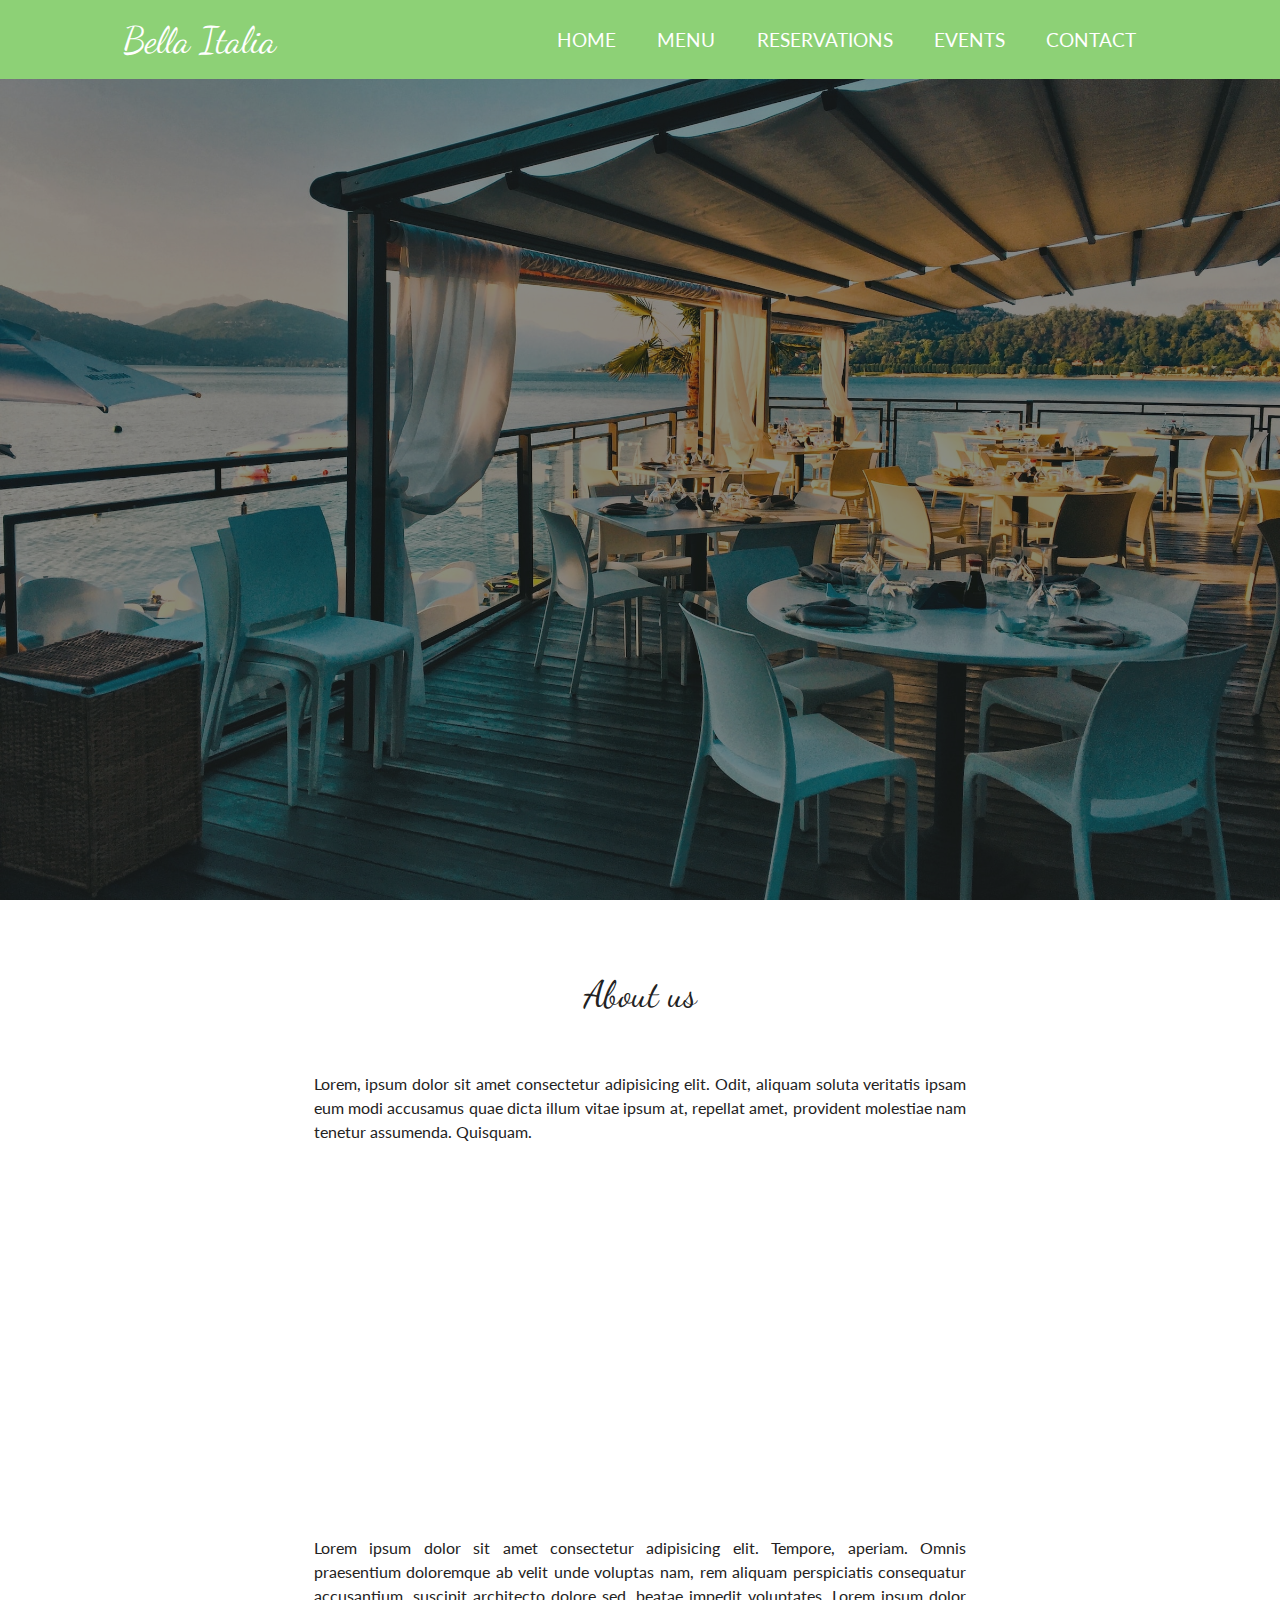
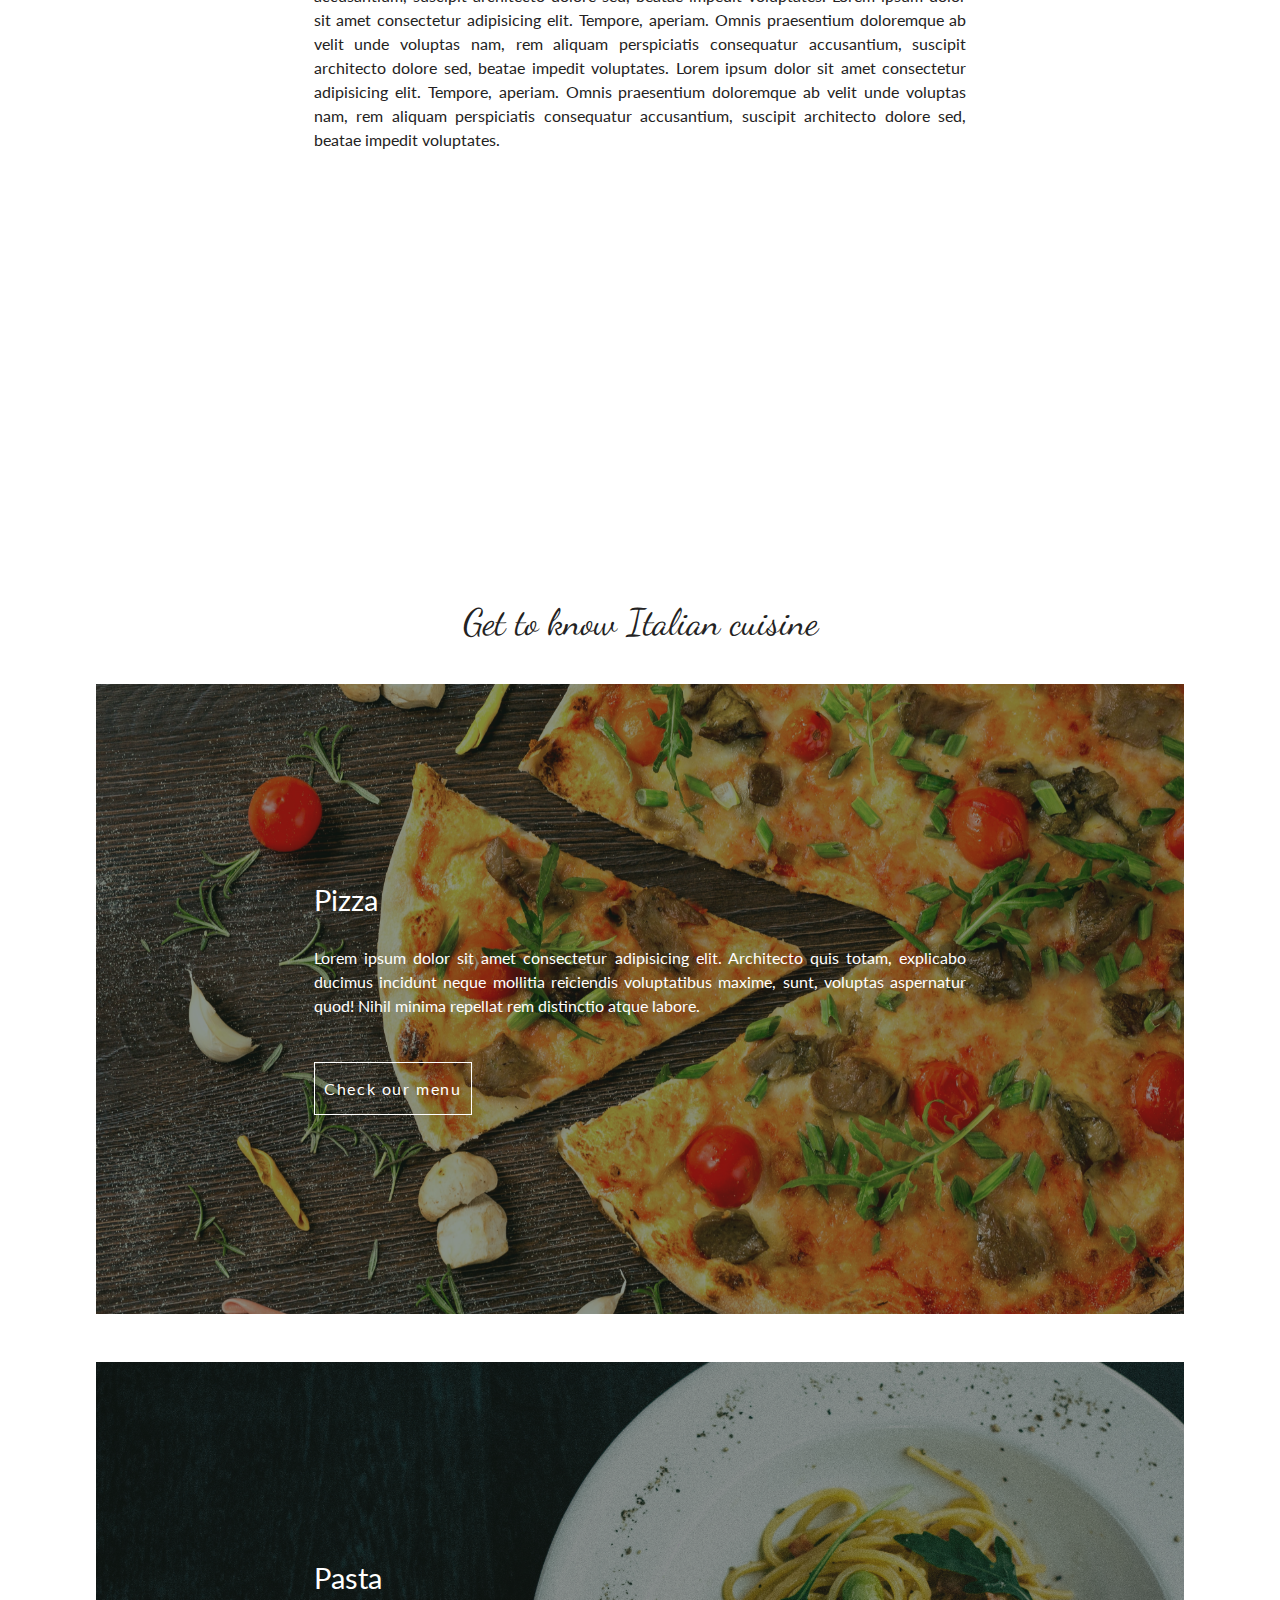
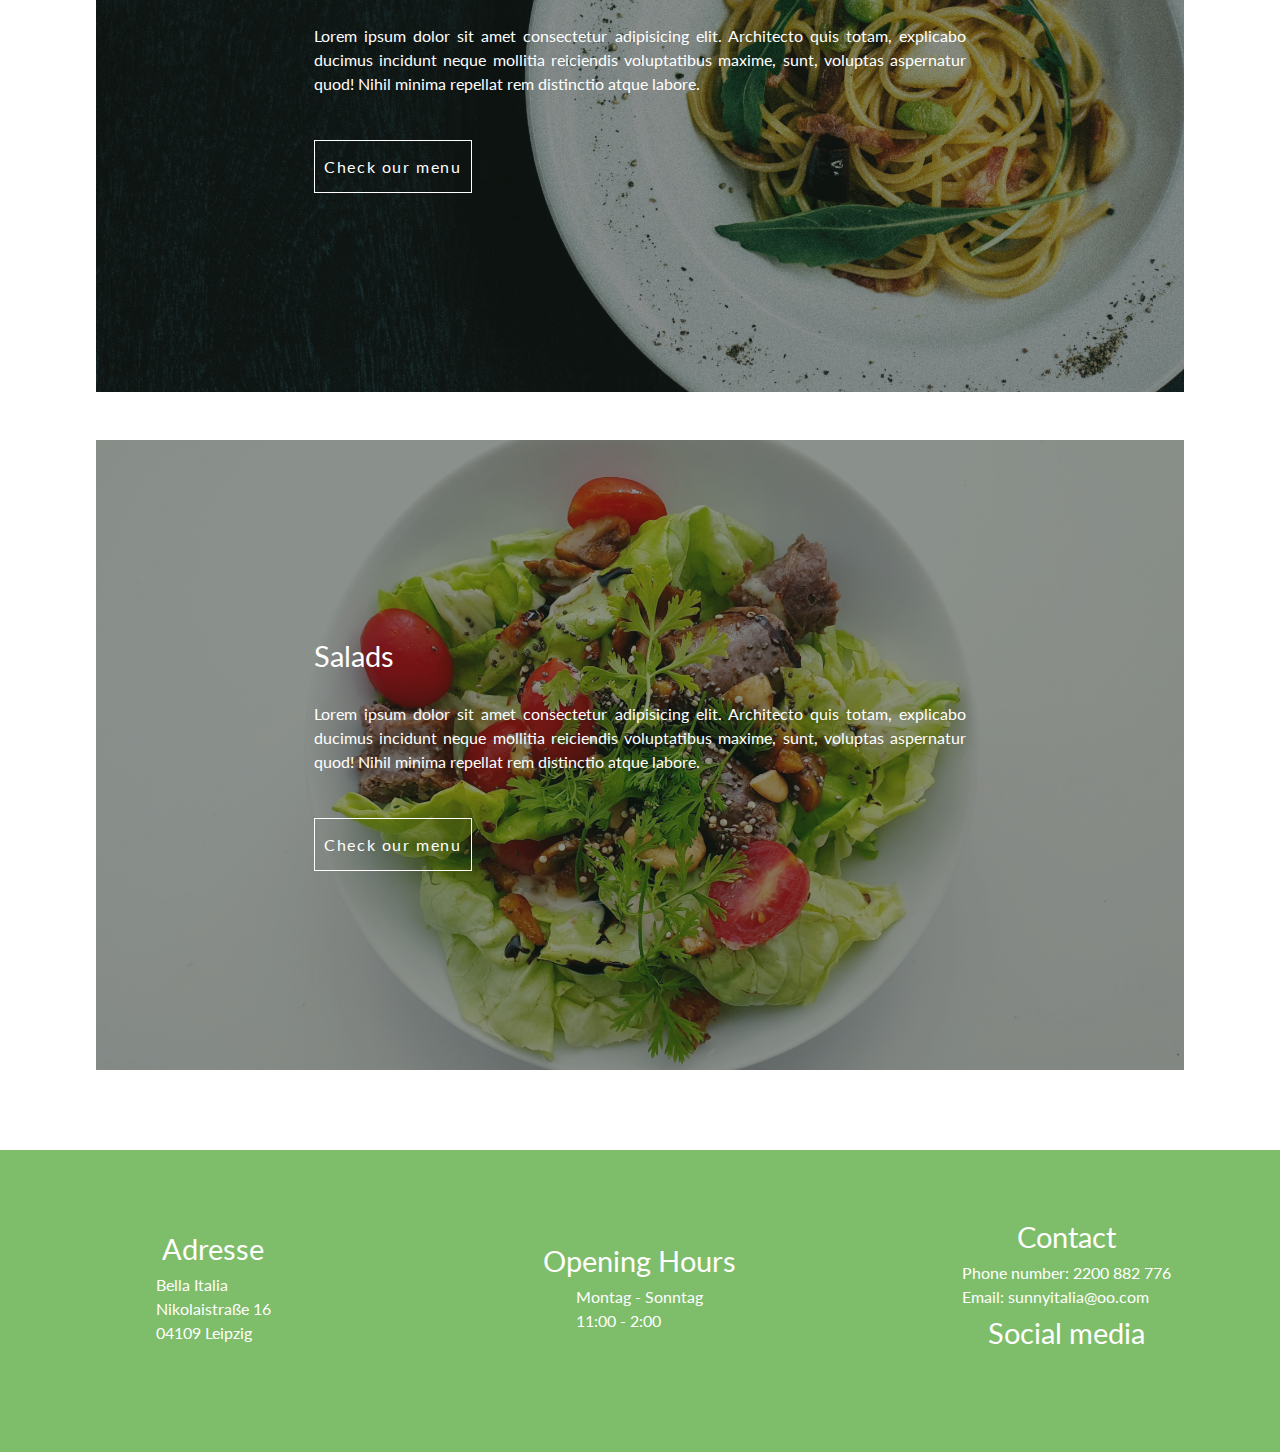
<file: index.html>
<!DOCTYPE html>
<html lang="en">
<head>
    <meta charset="UTF-8">
    <meta http-equiv="X-UA-Compatible" content="IE=edge">
    <meta name="viewport" content="width=device-width, initial-scale=1.0">
    <title>Document</title>
    <link rel="preconnect" href="https://fonts.googleapis.com">
<link rel="preconnect" href="https://fonts.gstatic.com" crossorigin>
<link href="https://fonts.googleapis.com/css2?family=Dancing+Script&family=Lato:wght@400;700&display=swap" rel="stylesheet">
    <link href="https://cdn.lineicons.com/2.0/LineIcons.css" rel="stylesheet">
    <link rel="stylesheet" href="shared.css">
    <link rel="stylesheet" href="style.css">
</head>
<body>

<!-- Header section starts here -->
<!--<div class="backdrop"></div>-->
<!--<header class="main-header">
    <div class="container">
    <div class="main-header-box flex">
    <h1 id="logo"><a href="index.html">Bella Italia </a></h1>
    <button class="mobile-toggle" aria-controls="main-navigation">
        <img class="icon-hamburger" src="img/icon-hamburger.svg" alt="" aria-hidden="true">
        <img class="icon-close" src="img/icon-close.svg" alt="" aria-hidden="true">
        <span class="visually-hidden">Menu</span></button>
    <nav class="main-navigation"  id="main-navigation">
        <ul class="nav-list" aria-label="Main" role="list">
            <li class="main-nav-element"><a href="index.html">Home</a></li>
            <li class="main-nav-element"><a href="menu/index.html">Menu</a></li>
            <li class="main-nav-element"><a href="reservations/index.html">Reservations</a></li>
            <li class="main-nav-element"><a href="events/index.html">Events</a></li>
            <li class="main-nav-element"><a href="contact/index.html">Contact</a></li>
        </ul>
    </nav>
</div>
</div>
</header>-->
<header>
    <div class="container">
    <nav class="main-navigation">
      <h3 id="logo"><a href="index.html">Bella Italia</a></h3>
      <ul class="navigation-list">
        <li class="nav-links"><a href="index.html">Home</a></li>
        <li class="nav-links"><a href="menu/index.html">Menu</a></li>
        <li class="nav-links"><a href="reservations/index.html">Reservations</a></li>
        <li class="nav-links"><a href="events/index.html">Events</a></li>
        <li class="nav-links"><a href="contact/index.html">Contact</a></li>
      </ul>
    </nav>
    <div class="burger">
      <span class="line1"></span>
      <span class="line2"></span>
      <span class="line3"></span>
    </div>
</div>
  </header>
    <!-- Header section ends here -->
    <main>
        <!-- Section Intro-->
        <section class="intro">
            <div class="intro-box">
                <!--<div class="intro-text-box container">
                    <h1 class="intro-text">Welcome!</h1>
                </div>-->
            </div>
        </section>
        <section class="section-about-us section-inner">
            <div class="about-us flex-column container">
            <h2 class="section-heading-title decorative-font">About us</h2>
            <p class="about-us-text">Lorem, ipsum dolor sit amet consectetur adipisicing elit. Odit, aliquam soluta veritatis ipsam eum modi accusamus quae dicta illum vitae ipsum at, repellat amet, provident molestiae nam tenetur assumenda. Quisquam.</p>
            <div class="parallax parallax1"></div>
            <p class="about-us-text">Lorem ipsum dolor sit amet consectetur adipisicing elit. Tempore, aperiam. Omnis praesentium doloremque ab velit unde voluptas nam, rem aliquam perspiciatis consequatur accusantium, suscipit architecto dolore sed, beatae impedit voluptates.
                Lorem ipsum dolor sit amet consectetur adipisicing elit. Tempore, aperiam. Omnis praesentium doloremque ab velit unde voluptas nam, rem aliquam perspiciatis consequatur accusantium, suscipit architecto dolore sed, beatae impedit voluptates.
                Lorem ipsum dolor sit amet consectetur adipisicing elit. Tempore, aperiam. Omnis praesentium doloremque ab velit unde voluptas nam, rem aliquam perspiciatis consequatur accusantium, suscipit architecto dolore sed, beatae impedit voluptates.
            </p>
            <div class="parallax parallax2"></div>
        </div>
        </section>
        <!-- Section Intro ends here-->
        <!-- Section Dishes starts here-->
        <section class="dishes section-inner">
            <div class="container flex-column">
            <h2 class="section-heading-title decorative-font">Get to know Italian cuisine</h2>
            <div class="dishes-list">
                <div class="dish-item pizza-box">
                    <div class="dish-item-box flex-column">
                    <div class="dish-item-text">
                    <h3 class="dish-title white-text">Pizza</h3>
                    <p class="text1 white-text">Lorem ipsum dolor sit amet consectetur adipisicing elit. Architecto quis totam, explicabo ducimus incidunt neque mollitia reiciendis voluptatibus maxime, sunt, voluptas aspernatur quod! Nihil minima repellat rem distinctio atque labore.</p>
                    <a href="menu/index.html"><button class="button button1">Check our menu</button></a>
                 </div>
                </div>
                </div>
                <div class="dish-item pasta-box">
                    <div class="dish-item-box flex-column">
                    <div class="dish-item-text">
                    <h3 class="dish-title white-text">Pasta</h3>
                    <p class="text1 white-text" >Lorem ipsum dolor sit amet consectetur adipisicing elit. Architecto quis totam, explicabo ducimus incidunt neque mollitia reiciendis voluptatibus maxime, sunt, voluptas aspernatur quod! Nihil minima repellat rem distinctio atque labore.</p>
                    <a href="menu/index.html"><button class="button button1">Check our menu</button></a>
                    </div>
                </div>
            </div>
                <div class="dish-item salads-box">
                    <div class="dish-item-box flex-column">
                    <div class="dish-item-text">
                    <h3 class="dish-title white-text">Salads</h3>
                    <p class="text1 white-text">Lorem ipsum dolor sit amet consectetur adipisicing elit. Architecto quis totam, explicabo ducimus incidunt neque mollitia reiciendis voluptatibus maxime, sunt, voluptas aspernatur quod! Nihil minima repellat rem distinctio atque labore.</p>
                    <a href="menu/index.html"><button class="button button1">Check our menu</button></a>
                </div>
                </div>
                </div>
                </div>
            </div>
        </section>
        <!-- Section Dishes ends here-->
    </main>
    <!--Footer starts here-->
    <footer class="footer">
        <div class="footer-element adress">
            <h3 class="footer-title">Adresse</h3>
            <ul class="adress-list footer-list">
                <li>Bella Italia</li>
                <li>Nikolaistraße 16</li>
                <li>04109 Leipzig</li>
            </ul>
        </div>
        <div class="footer-element hours">
            <h3 class="footer-title">Opening Hours</h3>
            <ul class="hours-list footer-list">
                <li>Montag - Sonntag</li>
                <li>11:00 - 2:00</li>
            </ul>
        </div>
        <div class="footer-last-element">
            <!--<div class="footer-last-element">-->
                <div class="footer-element">
                    <h3 class="footer-title">Contact</h3>
                    <ul class="footer-list">
                        <li>Phone number: 2200 882 776</li>
                        <li>Email: sunnyitalia@oo.com</li>
                    </ul>
                </div>
                <!--<div class="footer-media-icons">-->
                    <div class="footer-element">
                    <h3 class="footer-title">Social media</h3>
                    <ul class="footer-list-reverse flex">
                        <li><a href="#"><i class="lni lni-facebook media-icon pr-3"></i></a></li>
                         <li><a href="#"><i class="lni lni-instagram media-icon pr-3"></i></a></li>
                        <li><a href="#"><i class="lni lni-google media-icon pr-3"></i></a></li>
                    </ul>
                </div>
           <!----</div> -->
        </div>
    </footer>
    <!--Footer ends here-->
    <script src="main.js"></script>
</body>
</html>
</file>
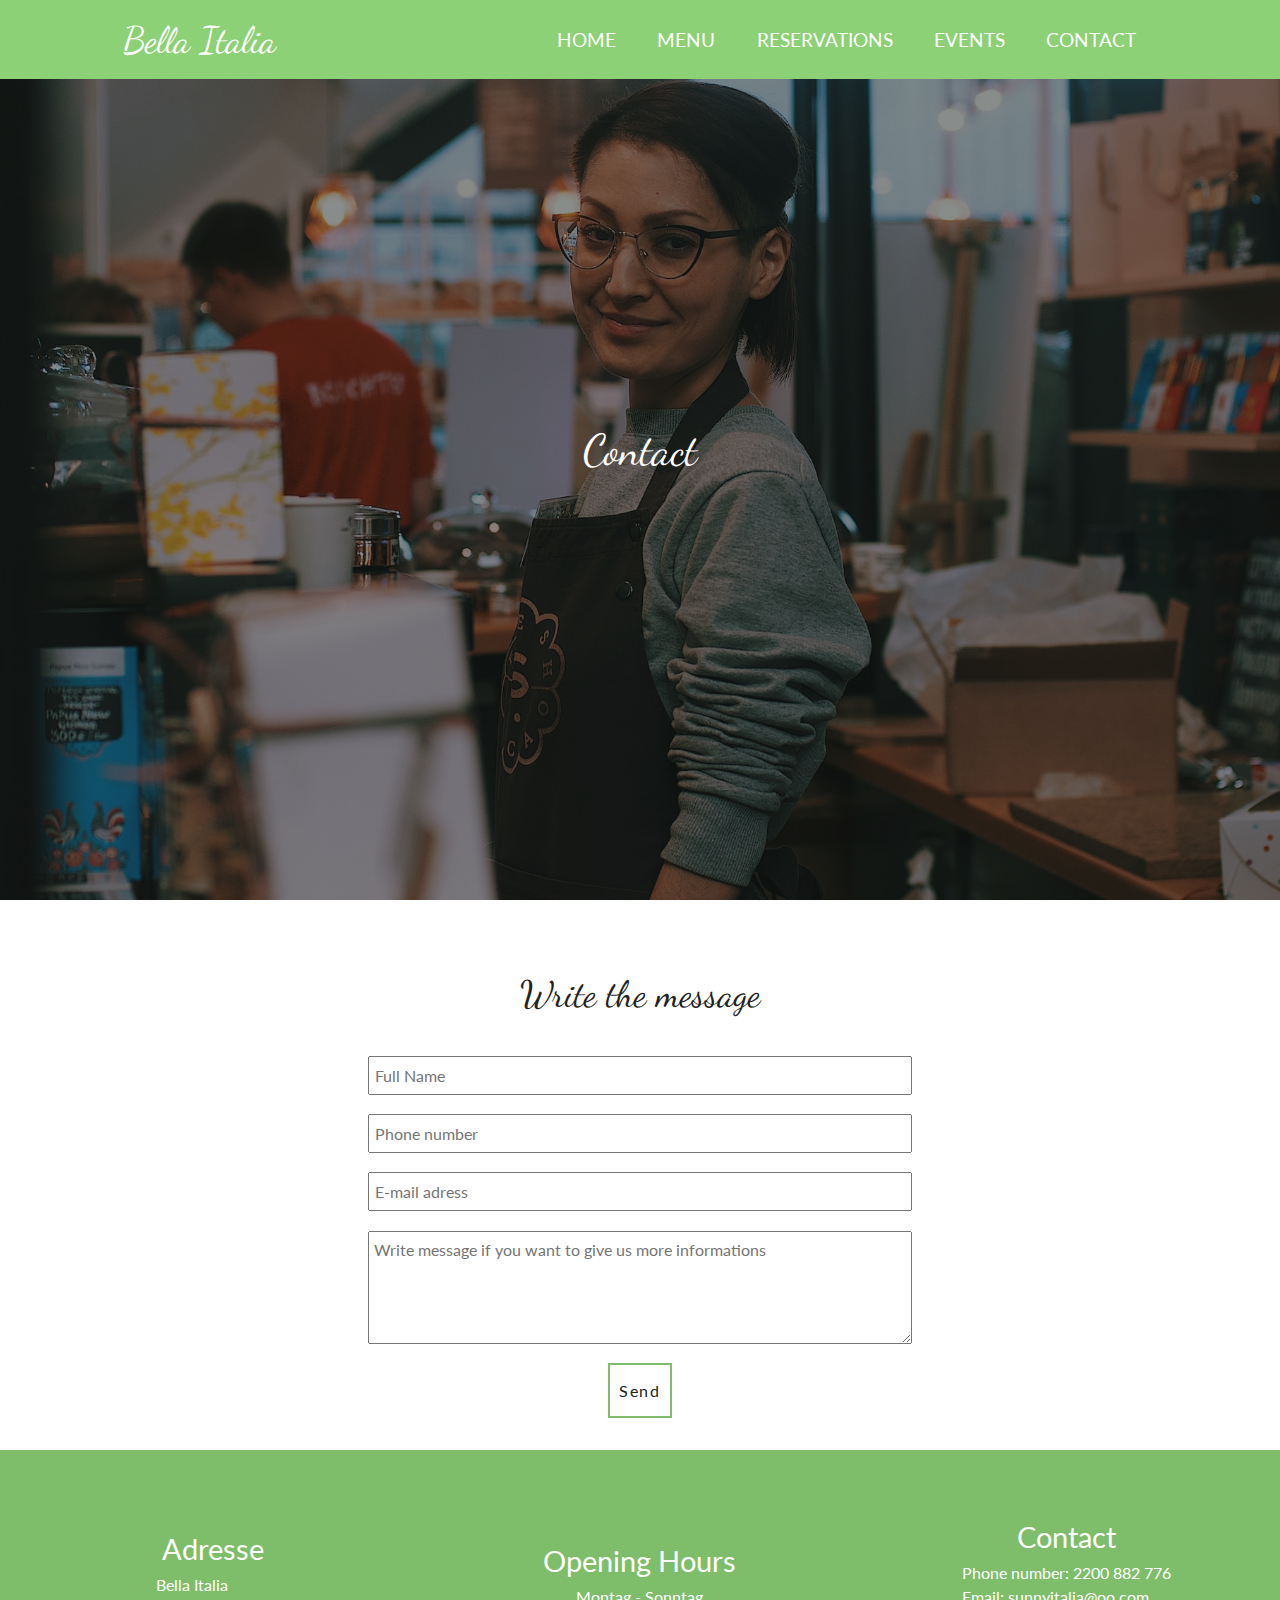
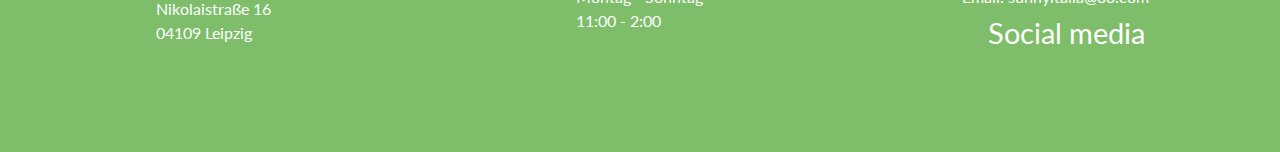
<file: contact/index.html>
<!DOCTYPE html>
<html lang="en">
<head>
    <meta charset="UTF-8">
    <meta http-equiv="X-UA-Compatible" content="IE=edge">
    <meta name="viewport" content="width=device-width, initial-scale=1.0">
    <title>Document</title>
    <link rel="preconnect" href="https://fonts.googleapis.com">
<link rel="preconnect" href="https://fonts.gstatic.com" crossorigin>
<link href="https://fonts.googleapis.com/css2?family=Dancing+Script&family=Lato:wght@400;700&display=swap" rel="stylesheet">
    <link href="https://cdn.lineicons.com/2.0/LineIcons.css" rel="stylesheet">
    <link rel="stylesheet" href="../shared.css">
    <link rel="stylesheet" href="style.css">
</head>
<body>
       <!-- Header section starts here -->
<div class="backdrop"></div>
<header>
    <div class="container">
    <nav class="main-navigation">
      <h3 id="logo"><a href="../index.html">Bella Italia</a></h3>
      <ul class="navigation-list">
        <li class="nav-links"><a href="../index.html">Home</a></li>
        <li class="nav-links"><a href="../menu/index.html">Menu</a></li>
        <li class="nav-links"><a href="../reservations/index.html">Reservations</a></li>
        <li class="nav-links"><a href="../events/index.html">Events</a></li>
        <li class="nav-links"><a href="index.html">Contact</a></li>
      </ul>
    </nav>
    <div class="burger">
      <span class="line1"></span>
      <span class="line2"></span>
      <span class="line3"></span>
    </div>
</div>
  </header>
    <main>
        <section class="intro intro-contact">
            <div class="intro-box">
                <div class="intro-wrap">
                <h1 class="intro-name white-text">Contact</h1>
        </section>
        <section class="section-inner contact-form">
            <div class="container">
                <h2 class="section-heading-title decorative-font">Write the message</h2>
                <form class="reservations-form flex">
            <input type="text" id="full-name" placeholder="Full Name" required>
            <input type="text" id="phone-number" placeholder="Phone number" required>
            <input type="email" id="email" placeholder="E-mail adress">
            <textarea name="message" id="message" rows="5" placeholder="Write message if you want to give us more informations"></textarea>
            <button class="button button2" type="submit">Send</button>
        </form>
            </div>
        </section>
        <footer class="footer">
            <div class="footer-element adress">
                <h3 class="footer-title">Adresse</h3>
                <ul class="adress-list footer-list">
                    <li>Bella Italia</li>
                    <li>Nikolaistraße 16</li>
                    <li>04109 Leipzig</li>
                </ul>
            </div>
            <div class="footer-element hours">
                <h3 class="footer-title">Opening Hours</h3>
                <ul class="hours-list footer-list">
                    <li>Montag - Sonntag</li>
                <li>11:00 - 2:00</li>
                </ul>
            </div>
            <div class="footer-last-element">
                <!--<div class="footer-last-element">-->
                    <div class="footer-element">
                        <h3 class="footer-title">Contact</h3>
                        <ul class="footer-list">
                            <li>Phone number: 2200 882 776</li>
                            <li>Email: sunnyitalia@oo.com</li>
                        </ul>
                    </div>
                    <!--<div class="footer-media-icons">-->
                        <div class="footer-element">
                        <h3 class="footer-title">Social media</h3>
                        <ul class="footer-list-reverse flex">
                            <li><a href="#"><i class="lni lni-facebook media-icon pr-3"></i></a></li>
                             <li><a href="#"><i class="lni lni-instagram media-icon pr-3"></i></a></li>
                            <li><a href="#"><i class="lni lni-google media-icon pr-3"></i></a></li>
                        </ul>
                    </div>
               <!----</div> -->
            </div>
        </footer>
    <script src="../main.js"></script>
</body>
</html>
</file>
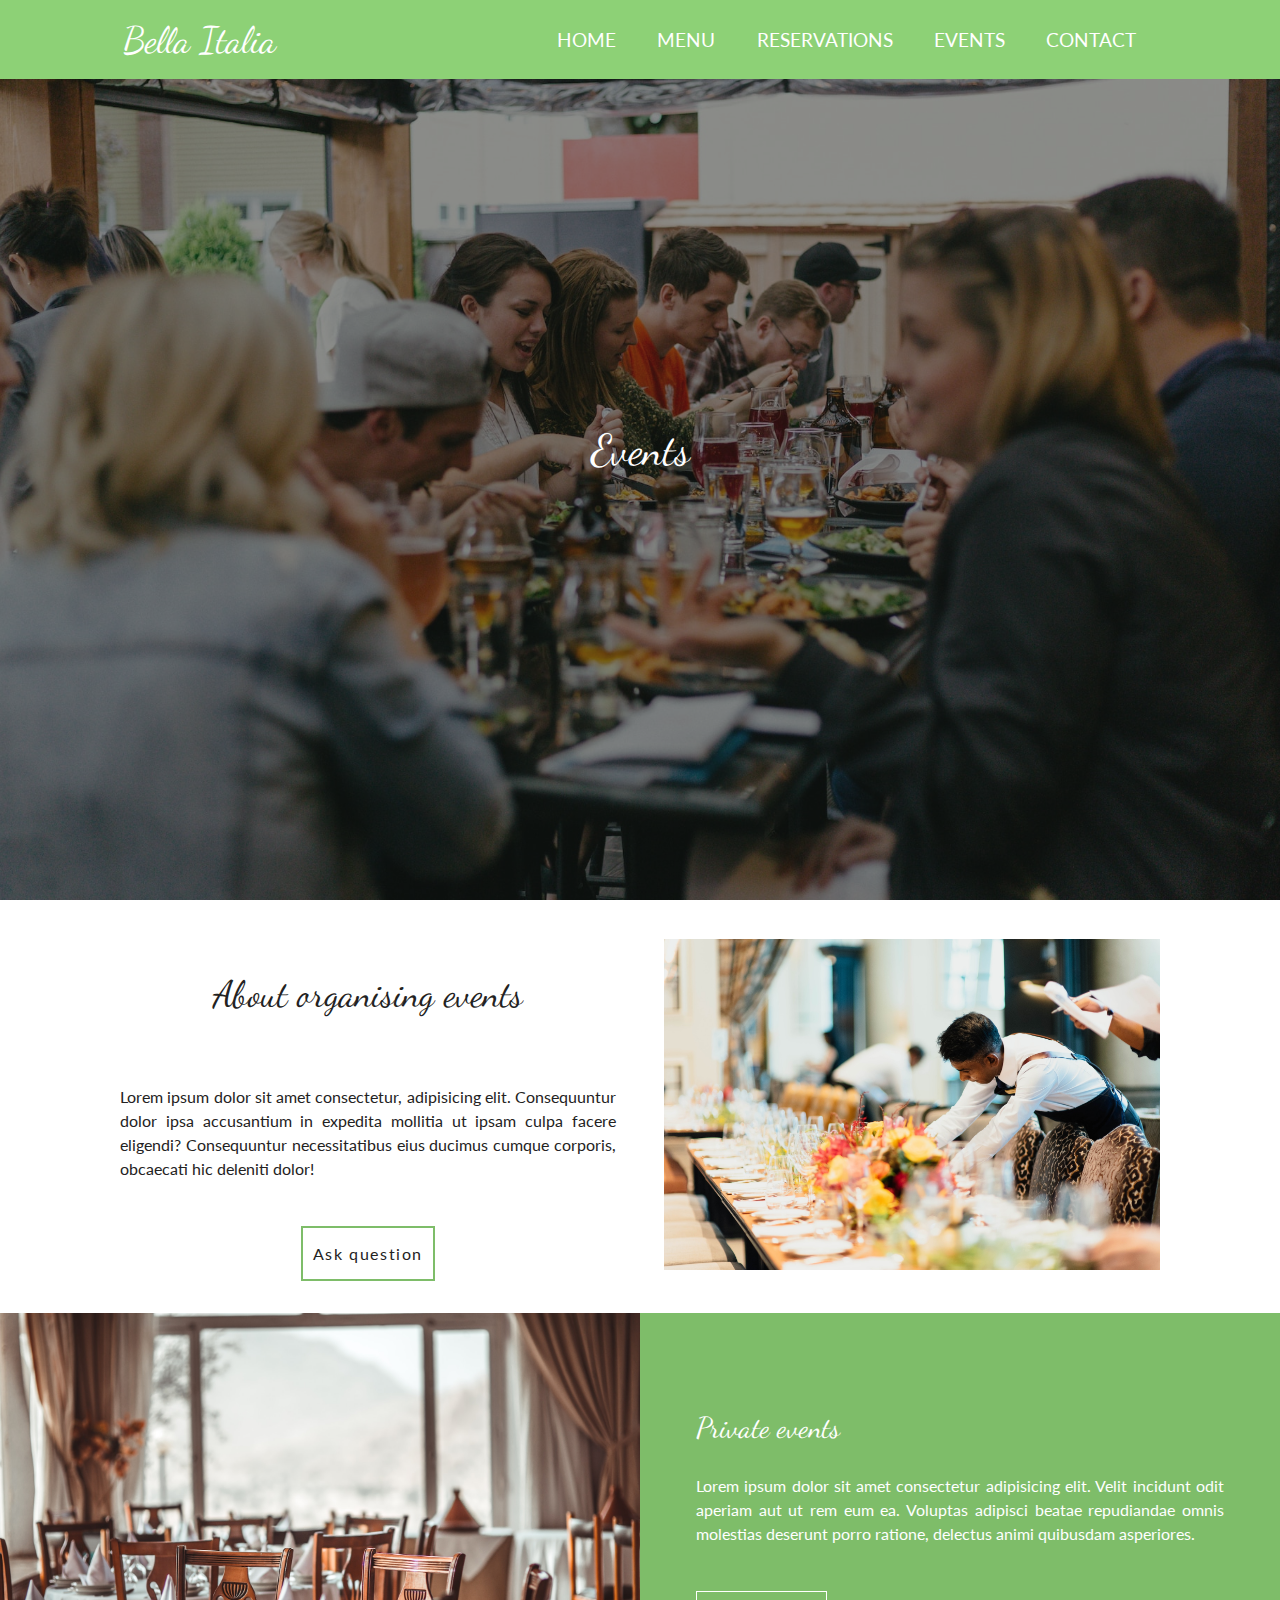
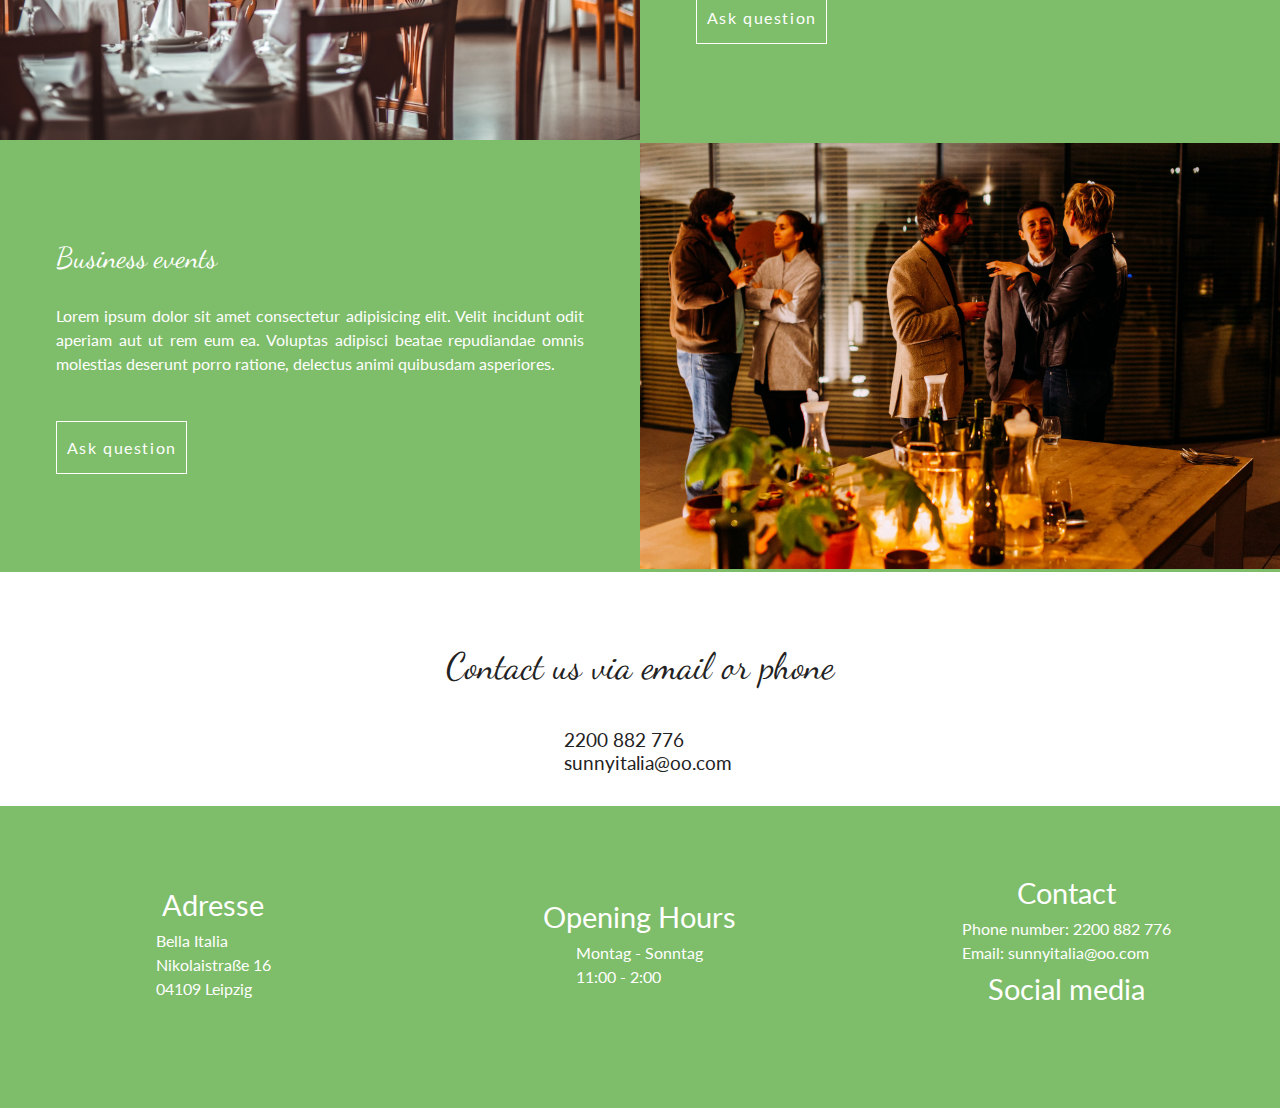
<file: events/index.html>
<!DOCTYPE html>
<html lang="en">
<head>
    <meta charset="UTF-8">
    <meta http-equiv="X-UA-Compatible" content="IE=edge">
    <meta name="viewport" content="width=device-width, initial-scale=1.0">
    <title>Events</title>
    <link rel="preconnect" href="https://fonts.googleapis.com">
<link rel="preconnect" href="https://fonts.gstatic.com" crossorigin>
<link href="https://fonts.googleapis.com/css2?family=Dancing+Script&family=Lato:wght@400;700&display=swap" rel="stylesheet">
    <link href="https://cdn.lineicons.com/2.0/LineIcons.css" rel="stylesheet">
    <link rel="stylesheet" href="../shared.css">
    <link rel="stylesheet" href="style.css">
</head>
<body>
   <!-- Header section starts here -->
<div class="backdrop"></div>
<header>
    <div class="container">
    <nav class="main-navigation">
      <h3 id="logo"><a href="../index.html">Bella Italia</a></h3>
      <ul class="navigation-list">
        <li class="nav-links"><a href="../index.html">Home</a></li>
        <li class="nav-links"><a href="../menu/index.html">Menu</a></li>
        <li class="nav-links"><a href="../reservations/index.html">Reservations</a></li>
        <li class="nav-links"><a href="index.html">Events</a></li>
        <li class="nav-links"><a href="../contact/index.html">Contact</a></li>
      </ul>
    </nav>
    <div class="burger">
      <span class="line1"></span>
      <span class="line2"></span>
      <span class="line3"></span>
    </div>
</div>
  </header>
    <!-- Header section ends here -->
    <main>
        <section class="intro intro-events">
            <div class="intro-box">
                <div class="intro-wrap">
                <h1 class="intro-name white-text">Events</h1>
        </section>
        <section class="events-introduction section-inner">
            <div class="container">
            <div class="events">
            <div class="events-box flex-column">
                <h2 class="section-heading-title decorative-font">About organising events</h2>
                <p class="text1">Lorem ipsum dolor sit amet consectetur, adipisicing elit. Consequuntur dolor ipsa accusantium in expedita mollitia ut ipsam culpa facere eligendi? Consequuntur necessitatibus eius ducimus cumque corporis, obcaecati hic deleniti dolor!</p>
                <button class="button button2">Ask question</button>
            </div>
            <div class="events-box">
                <img src="../img/events-first-photo.jpg">
            </div>
        </div>
    </div>
        </section>
        <section class="events-offer section-inner">
            <!--<div class="container">-->
            <div class="events">
                <div class="events-box-image">
                <img src="../img/events-second-photo.jpg">
            </div>
            <div class="events-box-text">
                <h3 class="decorative-font">Private events</h3>
                <p class="text1">Lorem ipsum dolor sit amet consectetur adipisicing elit. Velit incidunt odit aperiam aut ut rem eum ea. Voluptas adipisci beatae repudiandae omnis molestias deserunt porro ratione, delectus animi quibusdam asperiores.</p>
                <button class="button button1">Ask question</button>
            </div>
                <!--</div>--->
        </div>
        <div class="events-offer">
            <!--<div class="container">-->
            <div class="events events-reverse">
                <div class="events-box-image">
                <img src="../img/events-third-photo.jpg">
            </div>
            <div class="events-box-text">
                <h3 class="decorative-font">Business events</h3>
                <p class="text1">Lorem ipsum dolor sit amet consectetur adipisicing elit. Velit incidunt odit aperiam aut ut rem eum ea. Voluptas adipisci beatae repudiandae omnis molestias deserunt porro ratione, delectus animi quibusdam asperiores.</p>
                <button class="button button1">Ask question</button>
            </div>
            <!--<div class="events-box-image">
                <img src="../img/events-third-photo.jpg">
            </div>-->
       <!-- </div>-->
            </div>
        </div>
        </section>
        <section class="section-inner events-reservations">
            <div class="container flex-column">
                <h2 class="section-heading-title decorative-font">Contact us via email or phone</h2>
                <ul class="events-contact">
                    <li><i class="lni lni-phone"></i>2200 882 776</li>
                    <li><i class="lni lni-envelope"></i>sunnyitalia@oo.com</li>
                </ul>
            <!--<form class="reservations-form flex container">
                <input type="text" id="full-name" placeholder="Full-name" required>
                <input type="text" id="phone-number" placeholder="Phone number" required>
                <input type="email" id="email" placeholder="E-mail">
                <input type="number" id="guests" placeholder="Number of guests">
                <input type="datetime-local" id="date" placeholder="Choose the date">
                <div class="time-informations">
                <input type="time" id="start-time" placeholder="Start time">
                <input type="time" id="end-time" placeholder="End time">
            </div>
                <div class="select-options">
                    <div class="select-option">
                        <p class="select-question">Which type of event?</p>
                        <div class="select">
                            <select>
                                <option value="private">Private</option>
                                <option value="business">Business</option>
                            </select>
                        </div>
                    </div>
                </div>
                <textarea name="message" id="message" rows="5" placeholder="Write more details here - what we need to prepare and so on"></textarea>
            </form>-->
            </div>
        </section>
    </main>

    <footer class="footer">
        <div class="footer-element adress">
            <h3 class="footer-title">Adresse</h3>
            <ul class="adress-list footer-list">
                <li>Bella Italia</li>
                <li>Nikolaistraße 16</li>
                <li>04109 Leipzig</li>
            </ul>
        </div>
        <div class="footer-element hours">
            <h3 class="footer-title">Opening Hours</h3>
            <ul class="hours-list footer-list">
                <li>Montag - Sonntag</li>
                <li>11:00 - 2:00</li>
            </ul>
        </div>
        <div class="footer-last-element">
            <!--<div class="footer-last-element">-->
                <div class="footer-element">
                    <h3 class="footer-title">Contact</h3>
                    <ul class="footer-list">
                        <li>Phone number: 2200 882 776</li>
                        <li>Email: sunnyitalia@oo.com</li>
                    </ul>
                </div>
                <!--<div class="footer-media-icons">-->
                    <div class="footer-element">
                    <h3 class="footer-title">Social media</h3>
                    <ul class="footer-list-reverse flex">
                        <li><a href="#"><i class="lni lni-facebook media-icon pr-3"></i></a></li>
                         <li><a href="#"><i class="lni lni-instagram media-icon pr-3"></i></a></li>
                        <li><a href="#"><i class="lni lni-google media-icon pr-3"></i></a></li>
                    </ul>
                </div>
           <!----</div> -->
        </div>
    </footer>
        <script src="../main.js"></script>
        </body>
</html>
</file>
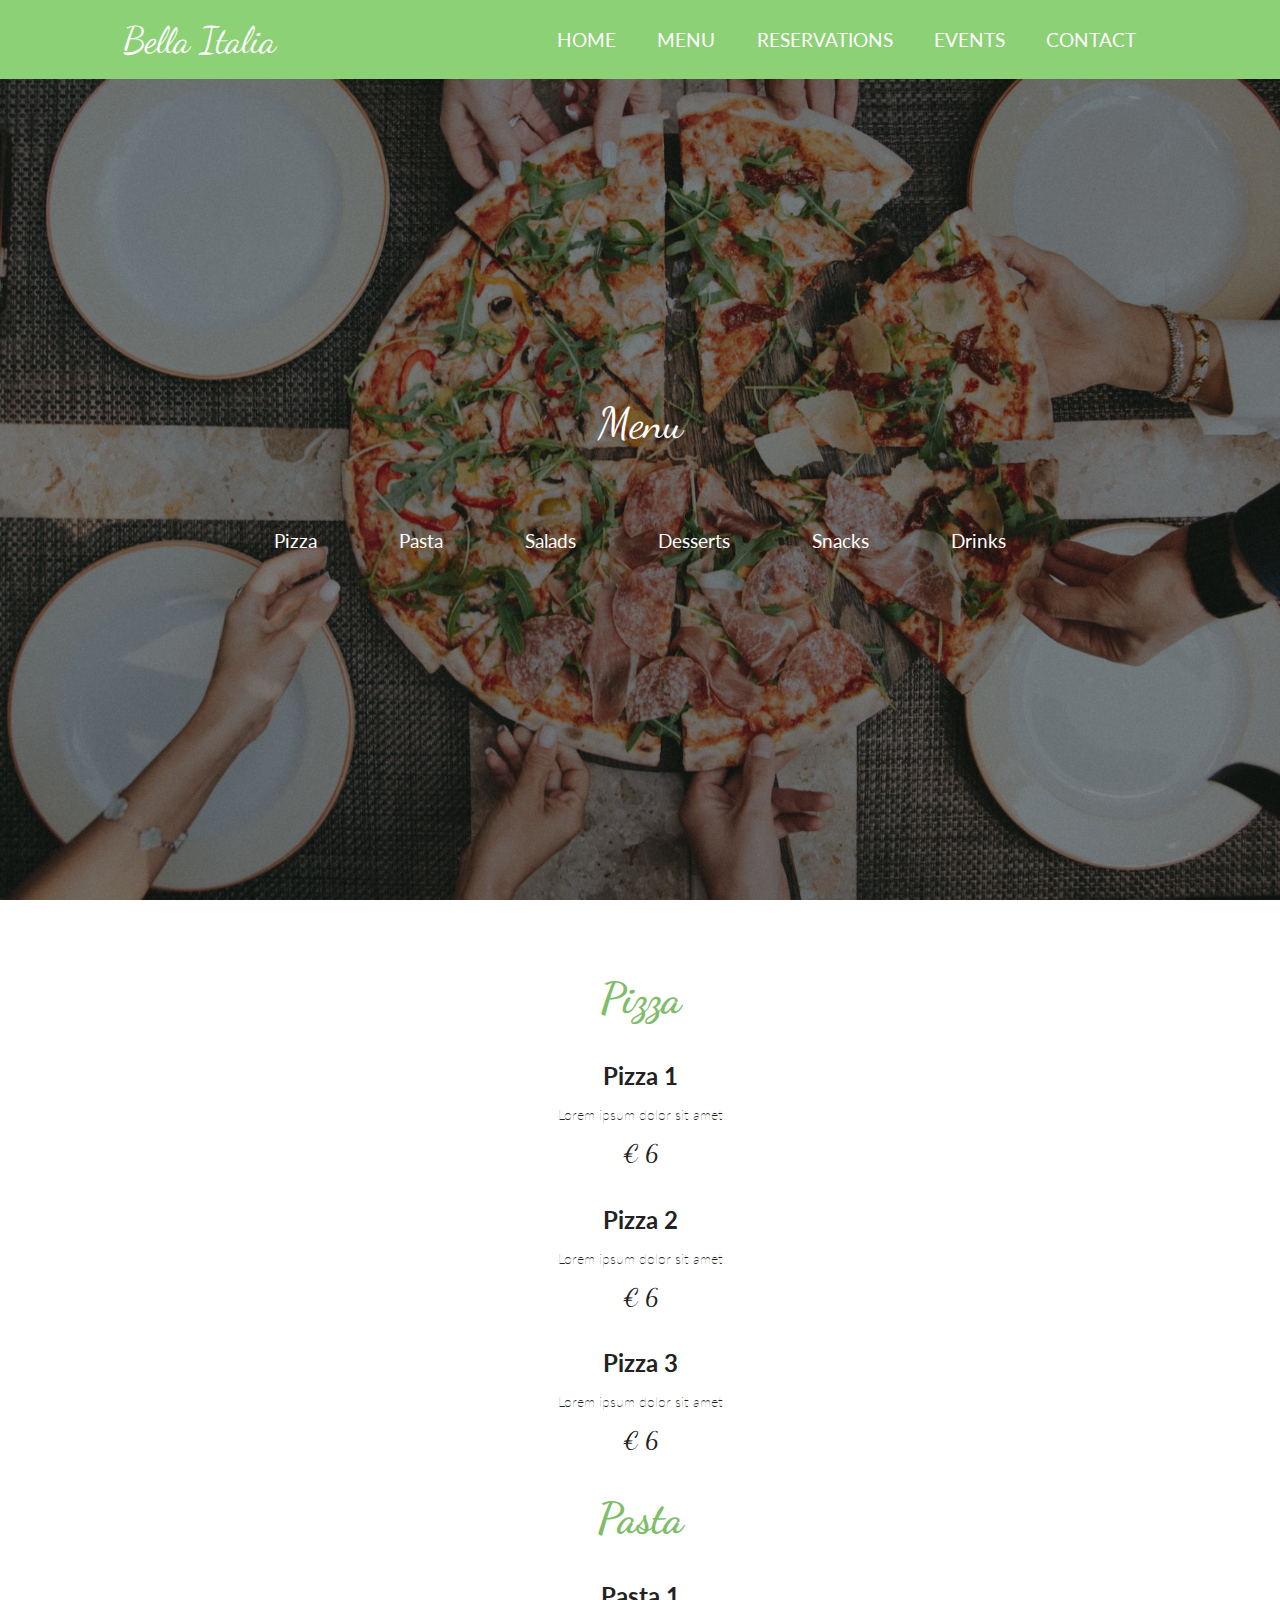
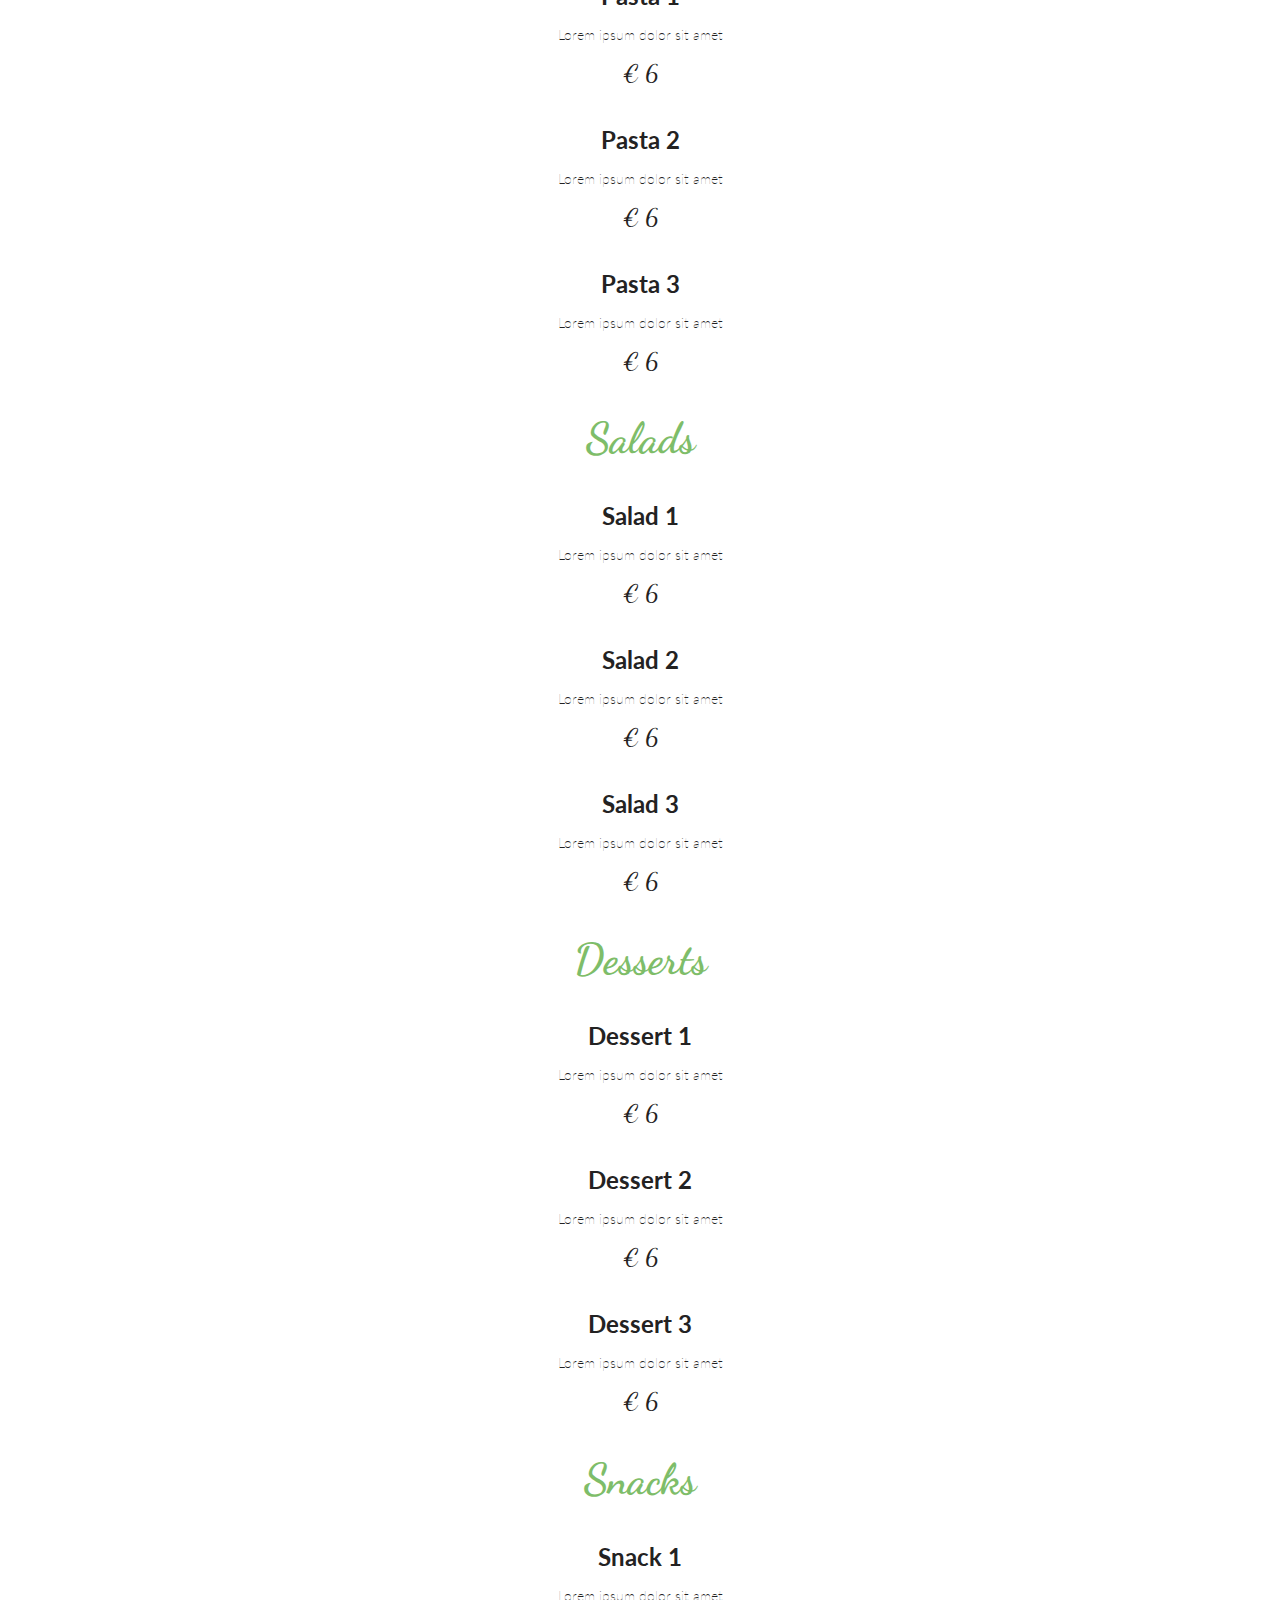
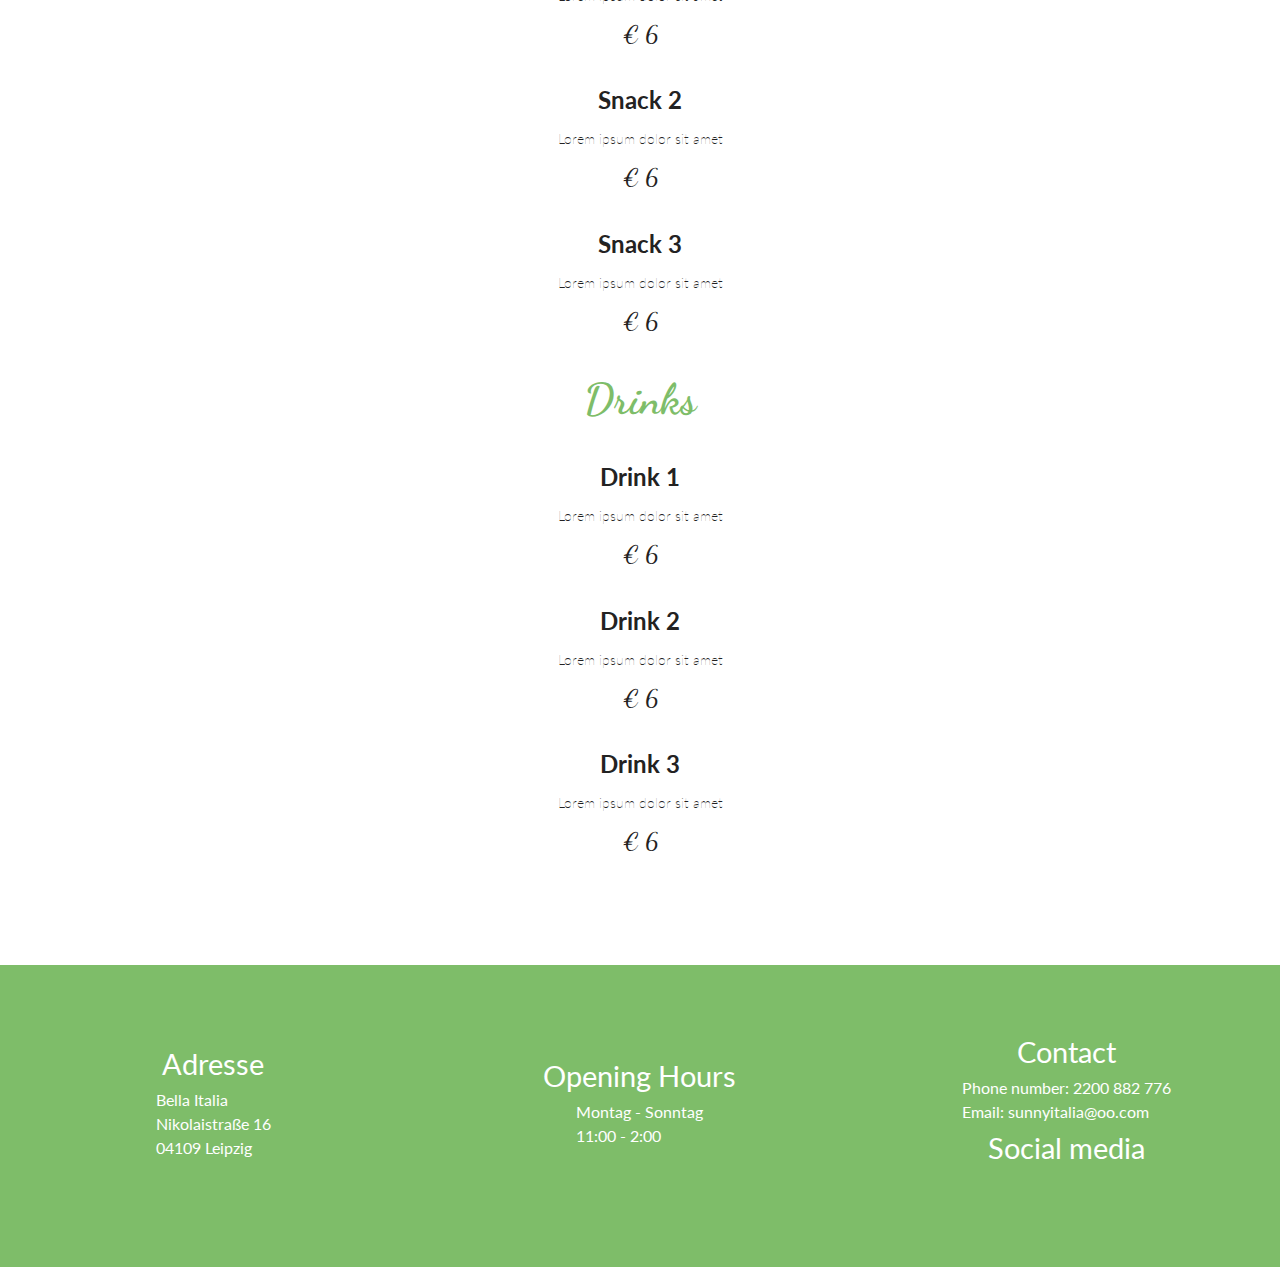
<file: menu/index.html>
<!DOCTYPE html>
<html lang="en">
<head>
    <meta charset="UTF-8">
    <meta http-equiv="X-UA-Compatible" content="IE=edge">
    <meta name="viewport" content="width=device-width, initial-scale=1.0">
    <title>Document</title>
    <link rel="preconnect" href="https://fonts.googleapis.com">
<link rel="preconnect" href="https://fonts.gstatic.com" crossorigin>
<link href="https://fonts.googleapis.com/css2?family=Dancing+Script&family=Lato:wght@400;700&display=swap" rel="stylesheet">
    <link href="https://cdn.lineicons.com/2.0/LineIcons.css" rel="stylesheet">
    <link rel="stylesheet" href="../shared.css">
    <link rel="stylesheet" href="style.css">
</head>
<body>
    <!-- Header section starts here -->
<div class="backdrop"></div>
<header>
    <div class="container">
    <nav class="main-navigation">
      <h3 id="logo"><a href="../index.html">Bella Italia</a></h3>
      <ul class="navigation-list">
        <li class="nav-links"><a href="../index.html">Home</a></li>
        <li class="nav-links"><a href="index.html">Menu</a></li>
        <li class="nav-links"><a href="../reservations/index.html">Reservations</a></li>
        <li class="nav-links"><a href="../events/index.html">Events</a></li>
        <li class="nav-links"><a href="../contact/index.html">Contact</a></li>
      </ul>
    </nav>
    <div class="burger">
      <span class="line1"></span>
      <span class="line2"></span>
      <span class="line3"></span>
    </div>
</div>
  </header>
    <main>
        <section class="intro intro-menu">
            <div class="intro-box">
                <div class="intro-wrap">
                <h1 class="intro-name white-text">Menu</h1>
                <ul class="menu-naw-list">
                    <li class="menu-naw-item flex-column">
                        <a href="#pizza">
                        <i aria-hidden="true" class="lni lni-arrow-down-circle white-text"></i>
                        </a>
                        <h5 class="menu-naw-item-title white-text">Pizza</h5>
                    </li>
                    <li class="menu-naw-item flex-column ">
                        <a href="#pasta">
                            <i aria-hidden="true" class="lni lni-arrow-down-circle white-text"></i>
                            </a>
                        <h5 class="menu-naw-item-title white-text">Pasta</h5>
                    </li>
                    <li class="menu-naw-item flex-column ">
                        <a href="#salads">
                            <i aria-hidden="true" class="lni lni-arrow-down-circle white-text"></i>
                            </a>
                        <h5 class="menu-naw-item-title white-text" >Salads</h5>
                    </li>
                    <li class="menu-naw-item flex-column">
                        <a href="#desserts">
                            <i aria-hidden="true" class="lni lni-arrow-down-circle white-text"></i>
                            </a>
                        <h5 class="menu-naw-item-title white-text" >Desserts</h5>
                    </li>
                    <li class="menu-naw-item flex-column">
                        <a href="#snacks">
                            <i aria-hidden="true" class="lni lni-arrow-down-circle white-text "></i>
                            </a>
                        <h5 class="menu-naw-item-title white-text">Snacks</h5>
                    </li>
                    <li class="menu-naw-item flex-column ">
                        <a href="#drinks">
                            <i aria-hidden="true" class="lni lni-arrow-down-circle white-text "></i>
                            </a>
                        <h5 class="menu-naw-item-title white-text" >Drinks</h5>
                    </li>
                </ul>
            </div>
            </div>
        </div>
        </div>
        </section>
        <section class="menu section-inner">
            <div class="menu-box container">
                <div class="section-heading-title">
                    <!-- First category -->
                <div class="menu-dish-category" id="pizza">
                <h1 class="menu-dish-name-category decorative-font">Pizza</h1>
                <div class="menu-dish-item">
                    <h4 class="menu-dish-name">Pizza 1</h4>
                    <h6 class="menu-dish-description">Lorem ipsum dolor sit amet</h6>
                    <h4 class="menu-dish-prize">€ 6</h4>
                </div>
                <div class="menu-dish-item">
                    <h4 class="menu-dish-name">Pizza 2</h4>
                    <h6 class="menu-dish-description">Lorem ipsum dolor sit amet</h6>
                    <h4 class="menu-dish-prize">€ 6</h4>
                </div>
                <div class="menu-dish-item">
                    <h4 class="menu-dish-name">Pizza 3</h4>
                    <h6 class="menu-dish-description">Lorem ipsum dolor sit amet</h6>
                    <h4 class="menu-dish-prize">€ 6</h4>
                </div>
            </div>
            <!-- Second category-->
            <div class="menu-dish-category" id="pasta">
                <h1 class="menu-dish-name-category decorative-font">Pasta</h1>
                <div class="menu-dish-item">
                    <h4 class="menu-dish-name">Pasta 1</h4>
                    <h6 class="menu-dish-description">Lorem ipsum dolor sit amet</h6>
                    <h4 class="menu-dish-prize">€ 6</h4>
                </div>
                <div class="menu-dish-item">
                    <h4 class="menu-dish-name">Pasta 2</h4>
                    <h6 class="menu-dish-description">Lorem ipsum dolor sit amet</h6>
                    <h4 class="menu-dish-prize">€ 6</h4>
                </div>
                <div class="menu-dish-item">
                    <h4 class="menu-dish-name">Pasta 3</h4>
                    <h6 class="menu-dish-description">Lorem ipsum dolor sit amet</h6>
                    <h4 class="menu-dish-prize">€ 6</h4>
                </div>
            </div>
            <!--Third category-->
            <div class="menu-dish-category" id="salads">
                <h1 class="menu-dish-name-category decorative-font">Salads</h1>
                <div class="menu-dish-item">
                    <h4 class="menu-dish-name">Salad 1</h4>
                    <h6 class="menu-dish-description">Lorem ipsum dolor sit amet</h6>
                    <h4 class="menu-dish-prize">€ 6</h4>
                </div>
                <div class="menu-dish-item">
                    <h4 class="menu-dish-name">Salad 2</h4>
                    <h6 class="menu-dish-description">Lorem ipsum dolor sit amet</h6>
                    <h4 class="menu-dish-prize">€ 6</h4>
                </div>
                <div class="menu-dish-item">
                    <h4 class="menu-dish-name">Salad 3</h4>
                    <h6 class="menu-dish-description">Lorem ipsum dolor sit amet</h6>
                    <h4 class="menu-dish-prize">€ 6</h4>
                </div>
            </div>
            <!--Fourth category-->
            <div class="menu-dish-category" id="desserts">
                <h1 class="menu-dish-name-category decorative-font">Desserts</h1>
                <div class="menu-dish-item">
                    <h4 class="menu-dish-name">Dessert 1</h4>
                    <h6 class="menu-dish-description">Lorem ipsum dolor sit amet</h6>
                    <h4 class="menu-dish-prize">€ 6</h4>
                </div>
                <div class="menu-dish-item">
                    <h4 class="menu-dish-name">Dessert 2</h4>
                    <h6 class="menu-dish-description">Lorem ipsum dolor sit amet</h6>
                    <h4 class="menu-dish-prize">€ 6</h4>
                </div>
                <div class="menu-dish-item">
                    <h4 class="menu-dish-name">Dessert 3</h4>
                    <h6 class="menu-dish-description">Lorem ipsum dolor sit amet</h6>
                    <h4 class="menu-dish-prize">€ 6</h4>
                </div>
            </div>
            <!--Fifth category-->
            <div class="menu-dish-category" id="snacks">
                <h1 class="menu-dish-name-category decorative-font">Snacks</h1>
                <div class="menu-dish-item">
                    <h4 class="menu-dish-name">Snack 1</h4>
                    <h6 class="menu-dish-description">Lorem ipsum dolor sit amet</h6>
                    <h4 class="menu-dish-prize">€ 6</h4>
                </div>
                <div class="menu-dish-item">
                    <h4 class="menu-dish-name">Snack 2</h4>
                    <h6 class="menu-dish-description">Lorem ipsum dolor sit amet</h6>
                    <h4 class="menu-dish-prize">€ 6</h4>
                </div>
                <div class="menu-dish-item">
                    <h4 class="menu-dish-name">Snack 3</h4>
                    <h6 class="menu-dish-description">Lorem ipsum dolor sit amet</h6>
                    <h4 class="menu-dish-prize">€ 6</h4>
                </div>
            </div>
            <!-- Sixth category-->
            <div class="menu-dish-category" id="drinks">
                <h1 class="menu-dish-name-category decorative-font">Drinks</h1>
                <div class="menu-dish-item">
                    <h4 class="menu-dish-name">Drink 1</h4>
                    <h6 class="menu-dish-description">Lorem ipsum dolor sit amet</h6>
                    <h4 class="menu-dish-prize">€ 6</h4>
                </div>
                <div class="menu-dish-item">
                    <h4 class="menu-dish-name">Drink 2</h4>
                    <h6 class="menu-dish-description">Lorem ipsum dolor sit amet</h6>
                    <h4 class="menu-dish-prize">€ 6</h4>
                </div>
                <div class="menu-dish-item">
                    <h4 class="menu-dish-name">Drink 3</h4>
                    <h6 class="menu-dish-description">Lorem ipsum dolor sit amet</h6>
                    <h4 class="menu-dish-prize">€ 6</h4>
                </div>
            </div>
            </div>
            </div>
            </div>
        </section>
    </main>
    <footer class="footer">
        <div class="footer-element adress">
            <h3 class="footer-title">Adresse</h3>
            <ul class="adress-list footer-list">
                <li>Bella Italia</li>
                <li>Nikolaistraße 16</li>
                <li>04109 Leipzig</li>
            </ul>
        </div>
        <div class="footer-element hours">
            <h3 class="footer-title">Opening Hours</h3>
            <ul class="hours-list footer-list">
                <li>Montag - Sonntag</li>
                <li>11:00 - 2:00</li>
            </ul>
        </div>
        <div class="footer-last-element">
            <!--<div class="footer-last-element">-->
                <div class="footer-element">
                    <h3 class="footer-title">Contact</h3>
                    <ul class="footer-list">
                        <li>Phone number: 2200 882 776</li>
                        <li>Email: sunnyitalia@oo.com</li>
                    </ul>
                </div>
                <!--<div class="footer-media-icons">-->
                    <div class="footer-element">
                    <h3 class="footer-title">Social media</h3>
                    <ul class="footer-list-reverse flex">
                        <li><a href="#"><i class="lni lni-facebook media-icon pr-3"></i></a></li>
                         <li><a href="#"><i class="lni lni-instagram media-icon pr-3"></i></a></li>
                        <li><a href="#"><i class="lni lni-google media-icon pr-3"></i></a></li>
                    </ul>
                </div>
           <!----</div> -->
        </div>
    </footer>
    <script src="../main.js"></script>
</body>
</html>
</file>
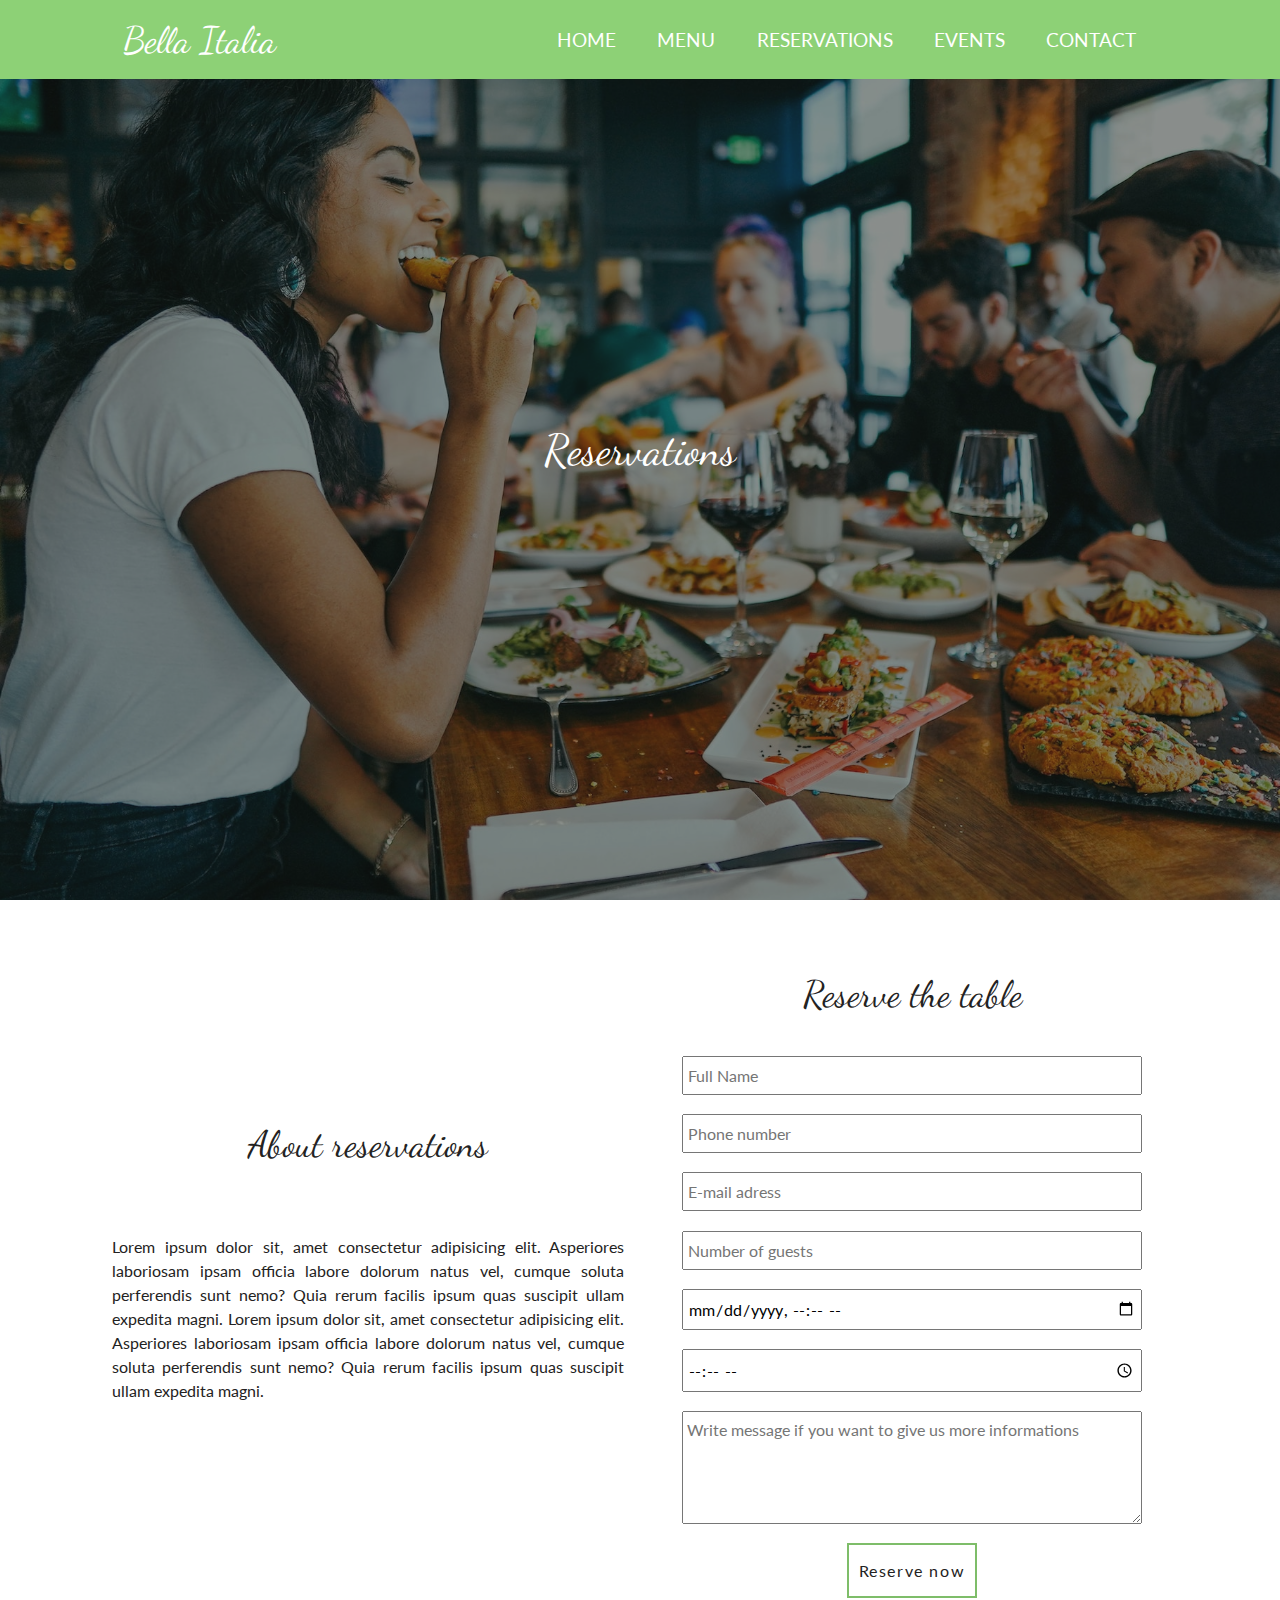
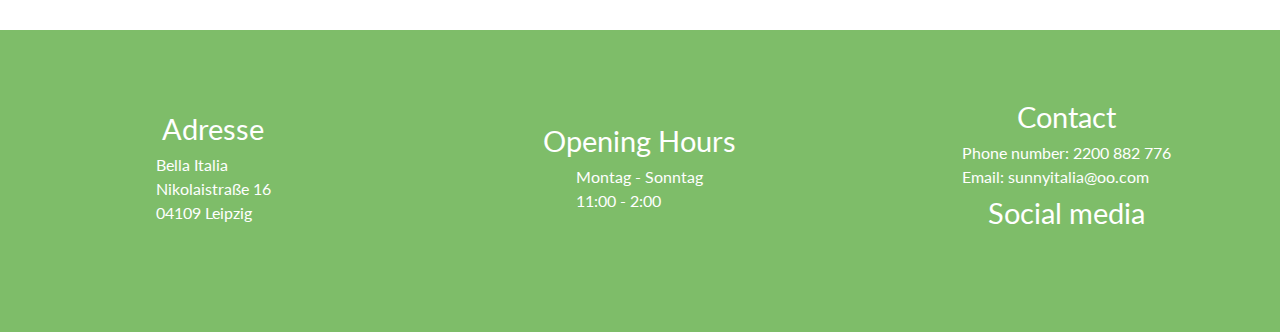
<file: reservations/index.html>
<!DOCTYPE html>
<html lang="en">
<head>
    <meta charset="UTF-8">
    <meta http-equiv="X-UA-Compatible" content="IE=edge">
    <meta name="viewport" content="width=device-width, initial-scale=1.0">
    <title>Document</title>
    <link rel="preconnect" href="https://fonts.googleapis.com">
<link rel="preconnect" href="https://fonts.gstatic.com" crossorigin>
<link href="https://fonts.googleapis.com/css2?family=Dancing+Script&family=Lato:wght@400;700&display=swap" rel="stylesheet">
    <link href="https://cdn.lineicons.com/2.0/LineIcons.css" rel="stylesheet">
    <link rel="stylesheet" href="../shared.css">
    <link rel="stylesheet" href="style.css">
</head>
<body>
     <!-- Header section starts here -->
<div class="backdrop"></div>
<header>
    <div class="container">
    <nav class="main-navigation">
      <h3 id="logo"><a href="../index.html">Bella Italia</a></h3>
      <ul class="navigation-list">
        <li class="nav-links"><a href="../index.html">Home</a></li>
        <li class="nav-links"><a href="../menu/index.html">Menu</a></li>
        <li class="nav-links"><a href="index.html">Reservations</a></li>
        <li class="nav-links"><a href="../events/index.html">Events</a></li>
        <li class="nav-links"><a href="../contact/index.html">Contact</a></li>
      </ul>
    </nav>
    <div class="burger">
      <span class="line1"></span>
      <span class="line2"></span>
      <span class="line3"></span>
    </div>
</div>
  </header>
    <main>
        <section class="intro intro-reservations">
            <div class="intro-box">
                <div class="intro-wrap">
                <h1 class="intro-name white-text">Reservations</h1>
        </section>
        <section class="section-inner">
            <div class="container">
                <div class="reservations">
                    <div class="reservations-box">
                        <h2 class="section-heading-title decorative-font">About reservations</h2>
                        <p class="text1">Lorem ipsum dolor sit, amet consectetur adipisicing elit. Asperiores laboriosam ipsam officia labore dolorum natus vel, cumque soluta perferendis sunt nemo? Quia rerum facilis ipsum quas suscipit ullam expedita magni. Lorem ipsum dolor sit, amet consectetur adipisicing elit. Asperiores laboriosam ipsam officia labore dolorum natus vel, cumque soluta perferendis sunt nemo? Quia rerum facilis ipsum quas suscipit ullam expedita magni.</p>
                    </div>
                    <div class="reservations-box">
                        <div class="reservations-form">
                            <h2 class="section-heading-title decorative-font">Reserve the table</h2>
                            <form class="reservations-form flex">
                        <input type="text" id="full-name" placeholder="Full Name" required>
                        <input type="text" id="phone-number" placeholder="Phone number" required>
                        <input type="email" id="email" placeholder="E-mail adress">
                        <input type="number" id="guests" placeholder="Number of guests">
                        <input type="datetime-local" id="reservation-date" placeholder="Choose a date">
                        <input type="time" id="time" placeholder="Time">
                        <textarea name="message" id="message" rows="5" placeholder="Write message if you want to give us more informations"></textarea>
                        <button class="button button2" type="submit">Reserve now</button>
                    </form>
                </div>
            </div>
            </div>
            </div>
        </section>
        <footer class="footer">
            <div class="footer-element adress">
                <h3 class="footer-title">Adresse</h3>
                <ul class="adress-list footer-list">
                    <li>Bella Italia</li>
                    <li>Nikolaistraße 16</li>
                    <li>04109 Leipzig</li>
                </ul>
            </div>
            <div class="footer-element hours">
                <h3 class="footer-title">Opening Hours</h3>
                <ul class="hours-list footer-list">
                    <li>Montag - Sonntag</li>
                <li>11:00 - 2:00</li>
                </ul>
            </div>
            <div class="footer-last-element">
                <!--<div class="footer-last-element">-->
                    <div class="footer-element">
                        <h3 class="footer-title">Contact</h3>
                        <ul class="footer-list">
                            <li>Phone number: 2200 882 776</li>
                            <li>Email: sunnyitalia@oo.com</li>
                        </ul>
                    </div>
                    <!--<div class="footer-media-icons">-->
                        <div class="footer-element">
                        <h3 class="footer-title">Social media</h3>
                        <ul class="footer-list-reverse flex">
                            <li><a href="#"><i class="lni lni-facebook media-icon pr-3"></i></a></li>
                             <li><a href="#"><i class="lni lni-instagram media-icon pr-3"></i></a></li>
                            <li><a href="#"><i class="lni lni-google media-icon pr-3"></i></a></li>
                        </ul>
                    </div>
               <!----</div> -->
            </div>
        </footer>
        <!--Footer ends here-->
        <script src="../main.js"></script>
    </main>
</body>
</file>
<file: shared.css>
:root {
    --clr-main-text: rgba(35,34,34,1.00);
    --clr-decorative:  rgb(141, 209, 118);
    --clr-decorative-second:  rgb(126, 189, 105);
    --clr-additional: rgb(255,255,255);

    --ff-main: 'Lato', sans-serif;
    --ff-decorative: 'Dancing Script', cursive;
    --ff-body:var(--ff-main);
    /*--ff-decorative-text:var(--ff-decorative);*/

    --fs-big-font: calc(2.8rem + 1vw);
    --fs-second-heading:calc(2.5rem + 1vw);
    --fs-third-heading:calc(1.8rem + 1vw);
    --fs-fourth-heading:calc(1.5rem + 1vw);
    --fs-fifth-heading:calc(1.2rem + 1vw);
    --fs-sixth-heading:calc(1rem + 1vw);
    --fs-text:calc(0.8rem + 0.5vw);

    /*--fs-big-font: 2.7rem;
    --fs-second-heading:2.3rem;
    --fs-third-heading:1.8rem;
    --fs-fourth-heading:1.5rem;
    --fs-fifth-heading:1.2rem;
    --fs-sixth-heading:0.9rem;
    --fs-text:1rem;*/
   

    /*--fs-big-title: var(--fs-big-font);
    --fs-body: var(--fs-text);
    --fs-second-h:var(--fs-second-heading);
    --fs-third-h:var(--fs-third-heading);
    --fs-fourth-h:var(--fs-fourth-heading);
    --fs-fifth-h:var(--fs-fifth-heading);
    --fs-sixth-h:var(--fs-sixth-heading);
    --fs-naw:var(--fs-third-heading);
    --fs-button:var(--fs-fourth-heading);*/
    

 
}

@media(min-width:1080px) {
   :root{
    --fs-big-font: 2.7rem;
    --fs-second-heading:2.3rem;
    --fs-third-heading:1.8rem;
    --fs-fourth-heading:1.5rem;
    --fs-fifth-heading:1.2rem;
    --fs-sixth-heading:0.9rem;
    --fs-text:1rem;
   }

    /*--fs-big-title: var(--fs-big-font);
    --fs-body: var(--fs-text);
    --fs-second-h:var(--fs-second-heading);
    --fs-third-h:var(--fs-third-heading);
    --fs-fourth-h:var(--fs-fourth-heading);
    --fs-fifth-h:var(--fs-fifth-heading);
    --fs-sixth-h:var(--fs-sixth-heading);
    --fs-naw:var(--fs-third-heading);
    --fs-button:var(--fs-fourth-heading);*/
}



* {
    box-sizing: border-box;
    padding:0;
    margin:0;
    font:inherit;
}

html, body {
    height:100%;
}

body {
    font-size:var(--fs-text);
    font-family:var(--ff-main);
    color: var(--clr-main-text);
    height:100%;
}

h1 {
    font-size: var(--fs-big-font);
}

h2 {
    font-size: var(--fs-second-heading);
}

h3 {
    font-size: var(--fs-third-heading);
}

h4 {
    font-size: var(--fs-fourth-heading);
}

h5 {
    font-size: var(--fs-fifth-heading);
}

h6 {
    font-size: var(--fs-sixth-heading);
}

p {
    font-size: var(--fs-text);
    line-height:1.5rem;
    margin-bottom:1rem;
}

ul {
    list-style:none;
}

a {
    text-decoration: none;
    color:var(--clr-main-text);
    cursor: pointer;
}

.decorative-font {
    font-family:var(--ff-decorative);
}

img {
    max-width:100%;
}

.button {
    display:block;
    cursor:pointer;
    text-decoration:none;
    border: 0;
    padding:1em 0.6em;
    font-size:var(--fs-text);
    letter-spacing: 0.1em;

   
}

.button1 {
    border:1px solid var(--clr-additional);
    color:var(--clr-additional);
    background-color:transparent;
    transition: background-color 0.4s ease-in;
}

.button1:hover { 
    border:1px solid var(--clr-decorative);
    background-color: var(--clr-decorative);
}

.button2 {
    border:2px solid var(--clr-decorative-second);
    color:var(--clr-main-text);
    background-color:transparent;
    transition: background-color 0.4s ease-in;
}

.button2:hover { 
    border:2px solid var(--clr-decorative-second);
    background-color: var(--clr-decorative-second);
    color:var(--clr-additional);
}

.flex {
    display:flex;
    /*justify-content:space-between;*/
    align-items:center;
}

.flex-column {
    display: flex;
    flex-direction: column;
    align-items:center;
    justify-content: space-between;
}


.container {
    width:85%;
    margin:0 auto;
    max-width:1128px;

}

form {
    flex-direction:column;
}

.visually-hidden {
  position: absolute;
  width: 1px;
  height: 1px ;
  padding: 0 ;
  margin: -1px ;
  overflow: hidden;
  clip: rect(0,0,0,0) ;
  white-space: nowrap ;
  border: 0;
}

.white-text {
    color:var(--clr-additional);
}

.text1 {
    text-align:justify;
    padding:1.8rem 0;
}



/*Nawigacja*/

header {
    width:100%;
    background-color: var(--clr-decorative);
    position: fixed;
    /*width: 100%;*/
    top: 0;
    left: 0;
    z-index: 2;
    padding: 1rem 0;
}


.main-navigation {
    padding: 0.1rem 0rem;
    width: 95%;
    margin: 0 auto;
    display: flex;
    flex-direction: row;
  }

  #logo {
    width: 40%;
    color:var(--clr-additional);
    font-family: var(--ff-decorative);
    font-size: var(--fs-second-heading);
  }

  .navigation-list {
    all: unset;
    display: flex;
    width: 60%;
    line-height: 0;
    padding: 0.2rem 0;
    align-items: center;
    list-style: none;
    font-size: var(--fs-fifth-heading);
    text-transform: uppercase;
    justify-content: space-around;
  }

  .nav-links {
    border-bottom: none;
  }

  #logo a,
  .nav-links a {
    /*color: black;*/
    color:white;
    padding: 0;
  }

  .burger {
    display: none;
  }

@media(max-width:1079px) {

    header {
        min-height: 10vh;
        padding: 0.4rem 0;
        
      }
      
      #logo {
        font-family: var(--ff-decorative);
        padding: 0.5rem 2rem;
        width: auto;
      }
      
      .main-navigation {
        display: flex;
        /*flex-direction: column;*/
        margin: 0 auto;
        width:95%;
    
      }
      
      .navigation-list {
        text-transform: uppercase;
        position: fixed;
        width: 100%;
        height: 100%;
        left: 100%;
        top: 0px;
        line-height: 4;
        background: var(--clr-decorative);
        z-index: 5;
        transition: transform 1s ease;
        display: flex;
        flex-direction: column;
        justify-content: flex-start;
        font-size: var(--fs-text-heading);
        /*align-items: center;*/
      }
      
      .open {
        transform: translateX(-100%);
      }
      
      .nav-links {
        border-bottom: 1px solid rgba(255, 255, 255, 0.1);
        padding-top:2rem;

      }
      
      .nav-links a {
        color: white;
        padding: 0 2rem;
        font-weight: bolder;
      }
      
      .burger {
        position: absolute;
        top: 50%;
        right: 5%;
        transform: translate(-5%, -50%);
        z-index: 1333;
        cursor: pointer;
        display:block;
      }
      .burger span {
        padding: 0.1rem 0.1rem;
        width: 2rem;
        height: 0.1rem;
        background: var(--clr-additional);
        margin: 0.3rem 0rem;
        display: block;
        transition: all 1s ease;
      }
      
      .toggle .line1 {
        transform: rotateZ(45deg) translateY(330%);
        background: white;
      }
      
      .toggle .line2 {
        opacity: 0;
      }
      
      .toggle .line3 {
        transform: rotateZ(-45deg) translateY(-330%);
        background: white;
      }
      

    }

.section-inner {
    margin:2rem 0;
}

.section-heading-title {
    padding: 2.5rem 0;
    text-align:center;
}


.intro{
    min-width:100vw;
    /*min-height:90vh;*/
    min-height:70vh;
    background-repeat: no-repeat;
    background-position: center;
    background-size:cover;
    /*position:relative;*/
    /*display:flex;
    justify-content: center;
    align-items:center;*/
}


.intro-box {
    display:flex;
    flex-direction:column;
    justify-content: center;
    align-items:center;
    /*width:60%;*/
    min-height:100vh;
    background-color:rgba(21, 29, 25, 0.5);
}

.intro-name {
    padding:4rem 0;
    font-family: var(--ff-decorative);
}


.footer {
    display:grid;
    grid-template-rows:1fr 1fr 1fr;
    align-items:center;
    justify-content:center;
    background-color: var(--clr-decorative-second);
    color:var(--clr-additional);
    padding-bottom:2rem;
    
}

.footer-element, .footer-list {
    display:grid;
    justify-content: center;
}

.footer-title {
    line-height: 3rem;
    text-align: center;
}


.footer-list>li {
line-height:1.5rem;
}

.footer-list-reverse {
    justify-content: space-evenly;
}

.media-icon {
    font-size:1.5rem;
    color:var(--clr-additional);
}




@media (min-width:1080px) {
.footer {
    grid-template-columns:1fr 1fr 1fr;
    grid-template-rows:30vh;
}
}
</file>
<file: style.css>
.intro {
min-width:100vw;
height:100vh;
background-image:url(img/restaurant-main-photo.jpg);
background-repeat: no-repeat;
background-position: center;
background-size:cover;
position:relative;
}

/*.about-us {
    flex-direction:column;
}*/

.about-us-text {
    width:80%;
    margin:2rem auto;
    text-align:justify;

}

.parallax {
    min-height:40vh;
    background-attachment: fixed;
    background-position:center;
    background-repeat: no-repeat;
    background-size:cover;
    width:100%;
}

.parallax1 {
background-image:url(img/restaurant-second.jpg);
}
.parallax2 {
background-image:url(img/restaurant-third.jpg);
 }

 @media(min-width:50em) {
    .about-us-text {
        width:60%;
        margin:1rem auto;
    }
 }

 .dish-item {
    min-height:70vh;
    background-repeat: no-repeat;
    background-size:cover;
    background-position:center;
    margin-bottom:3rem;
 }

 .pizza-box {
    background-image:url(img/dishes-pizza.jpg);
 }

 .pasta-box {
    background-image:url(img/dishes-pasta.jpg);
 }

 .salads-box {
    background-image:url(img/dishes-salads.jpg);
 }

 .dish-item-box {
    background-color:rgba(23, 38, 30, 0.5);
    min-height:70vh;
   
 }

 .dish-item-text {
    min-height:70vh;
    display:flex;
flex-direction:column;
justify-content: center;
align-items:start;
    max-width:60%;
    padding:2rem 0rem;
   margin:0 auto;
 }

 /*.dish-item-description {
    padding:2em 0;
 }*/
</file>
<file: contact/style.css>
.intro-contact {
    background-image: url(../img/contact-main-photo.jpg);
    height:100vh;
   min-width:100vw;
}

input, textarea {
    width:90%;
    margin-bottom:1.2rem;
    padding:0.5rem 0.3rem;
}

@media (min-width:1080px) {
    input, textarea {
        width:50%;
        margin-bottom:1.2rem;
        padding:0.5rem 0.3rem;
    }
}
</file>
<file: events/style.css>
.intro-events {
    background-image:url(../img/events-main-photo.jpg);
    height:100vh;
    min-width:100vw;
}

.events {
    display:flex;
    flex-direction:column;
    align-items:center;
}

.events-box {
    width:100%;
    padding:1rem 1.5rem;
    margin:0;

}

.events-box-image { 
    width:100%;

}

.events-box-text {
    width:80%;
    padding:3rem 0;
}

.events-contact { 
    font-size: var(--fs-fifth-heading);
}

.lni-phone,
.lni-envelope {
    padding: 0rem 0.5rem;
}

@media (min-width:1080px){
    .events {
        flex-direction: row;
        justify-content:center;
        width:100%;
    
    }

    .events-box {
        width:50%;
        padding:0 1.5rem;
        margin:0;
    
    }
    
    .events-box-image{
        width:50%;
        /*padding:0 1.5rem;*/
        /*margin:0;*/
    }

    .events-box-text {
        width:50%;
        padding:0 3.5rem;
    }

    .events-reverse {
        flex-direction:row-reverse;
    }
}

.events-offer {
    background-color: var(--clr-decorative-second);
    color:white;
}
</file>
<file: menu/style.css>
.intro-menu {
    background-image:url(../img/menu-main-photo.jpg);
    height:100vh;
   min-width:100vw;
}

.menu-naw-list {
    display:flex;
    flex-direction:column;
    justify-content: space-evenly;
    width:100%;
}

.lni-arrow-down-circle {
    font-size: var(--fs-fourth-heading);
}



.menu-naw-item-title {
    padding:1rem 0;
}


@media (min-width:1080px){

    .intro-wrap{
        width:70%;
        text-align: center;
    }
    .menu-naw-list {
        display:flex;
        flex-direction:row;
        /*justify-content: space-around;*/
        width:100%;
    }

    .lni-arrow-down-circle {
        font-size: var(--fs-big-font);
    }
}

.menu-dish-list-category {
    text-align:center;
}


.menu-dish-item {
    margin:2.3rem 0;
}

.menu-dish-name-category {
color: var(--clr-decorative-second);
font-weight:bolder;
}

.menu-dish-name {
    font-weight:bolder;
}

.menu-dish-description {
    font-weight:lighter;
    padding:1rem 0;
}

.menu-dish-prize {
font-family: var(--ff-decorative);;
}
</file>
<file: reservations/style.css>
.intro-reservations {
    background-image:url(../img/reservation-main-photo.jpg);
    height:100vh;
   min-width:100vw; 
}

.reservations {
    display:flex;
    flex-direction: column;
}

/*.reservations-form {
    width:100%;
}*/

input, textarea {
    width:90%;
    margin-bottom:1.2rem;
    padding:0.5rem 0.3rem;
}

@media (min-width:1080px){
    .reservations {
        flex-direction:row;
        justify-content:center;  

    }

    .reservations-box {
        width:50%;
        display:flex;
        flex-direction: column;
        justify-content: center;
        padding:0 1rem;
    
    }




}
</file>
